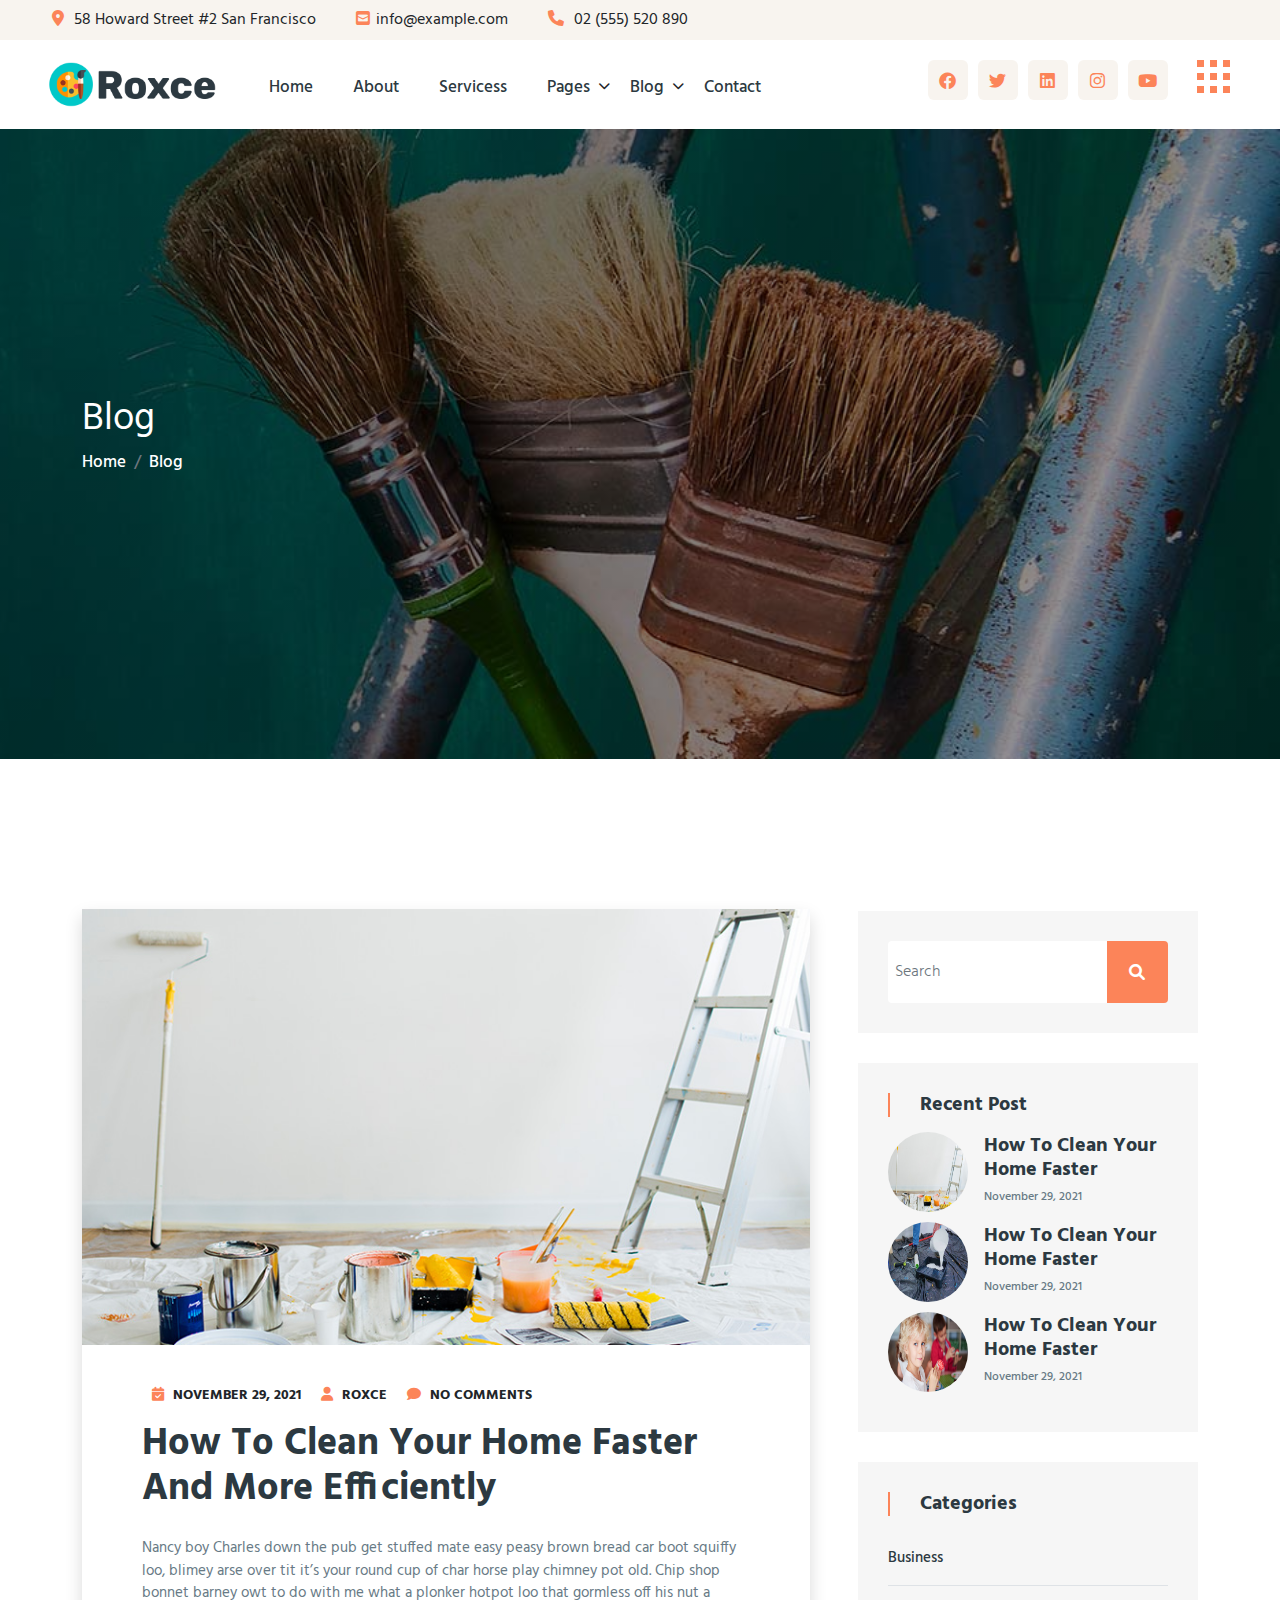
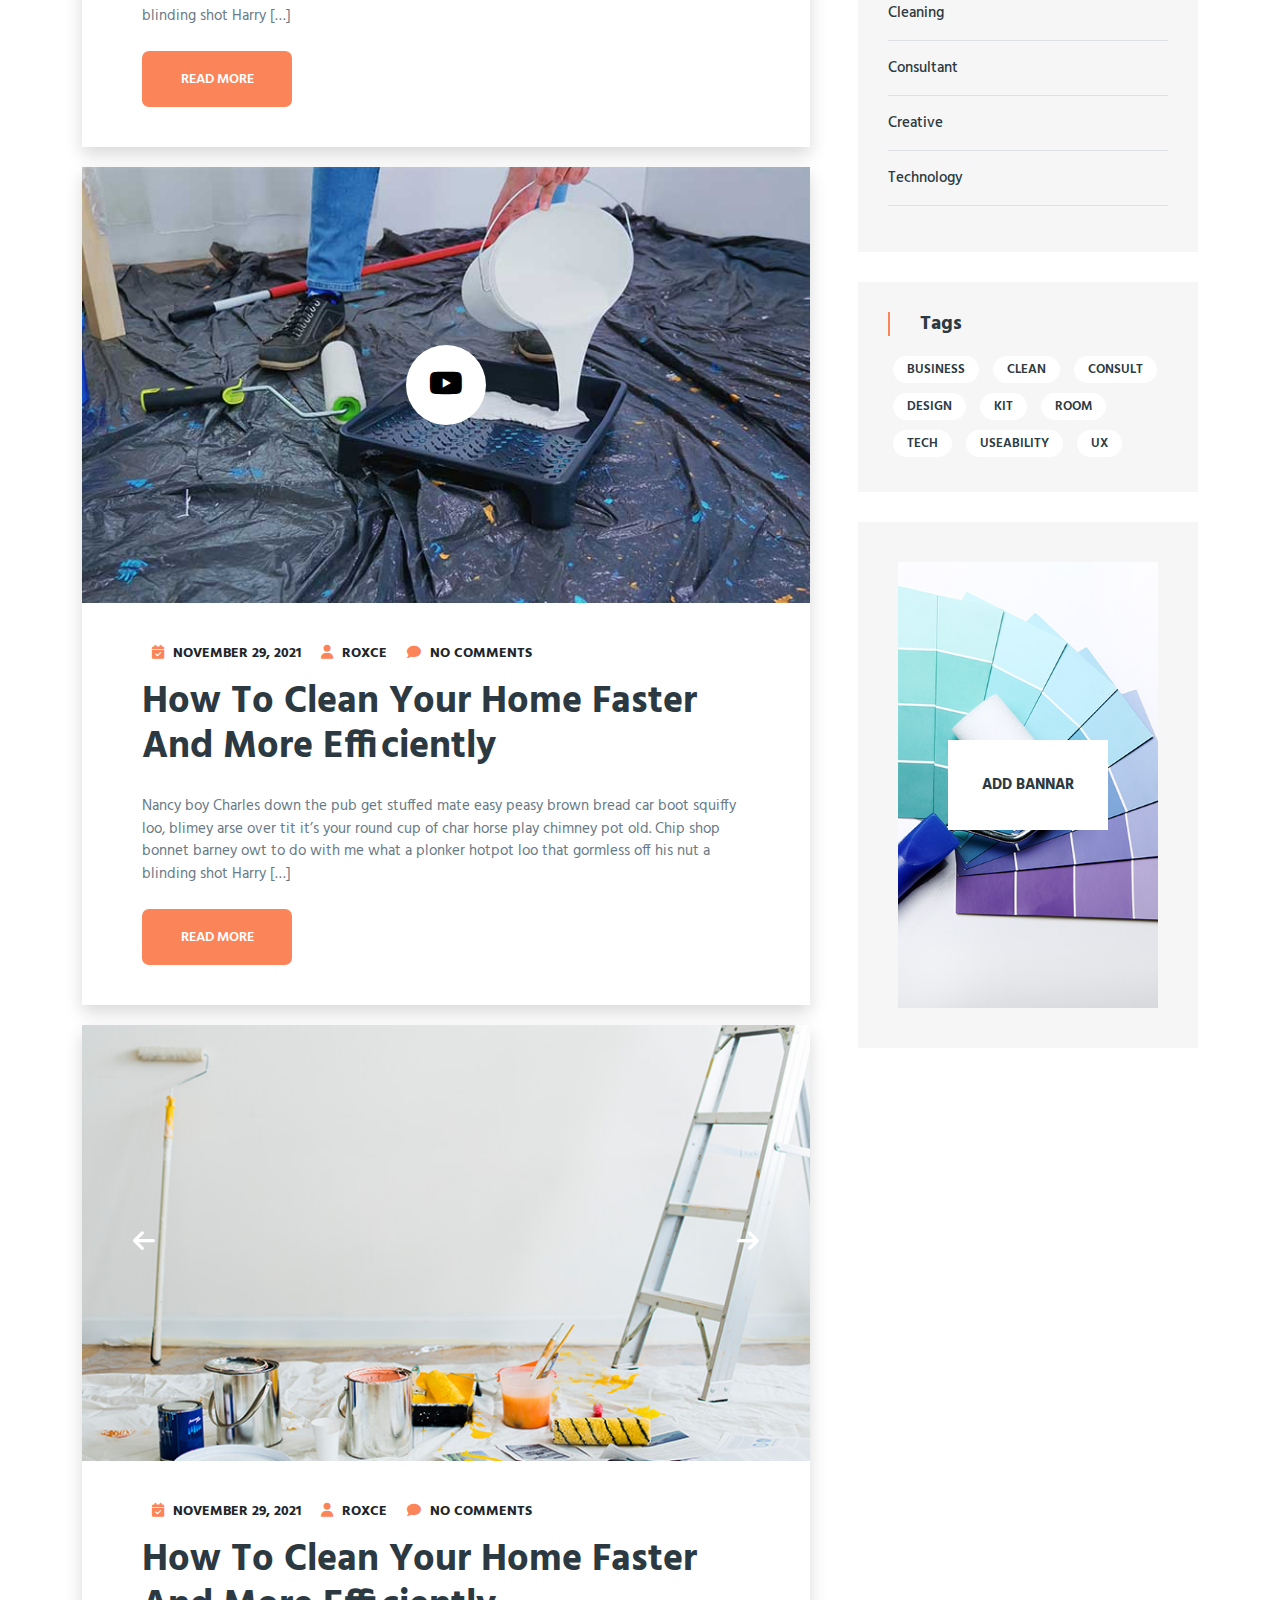
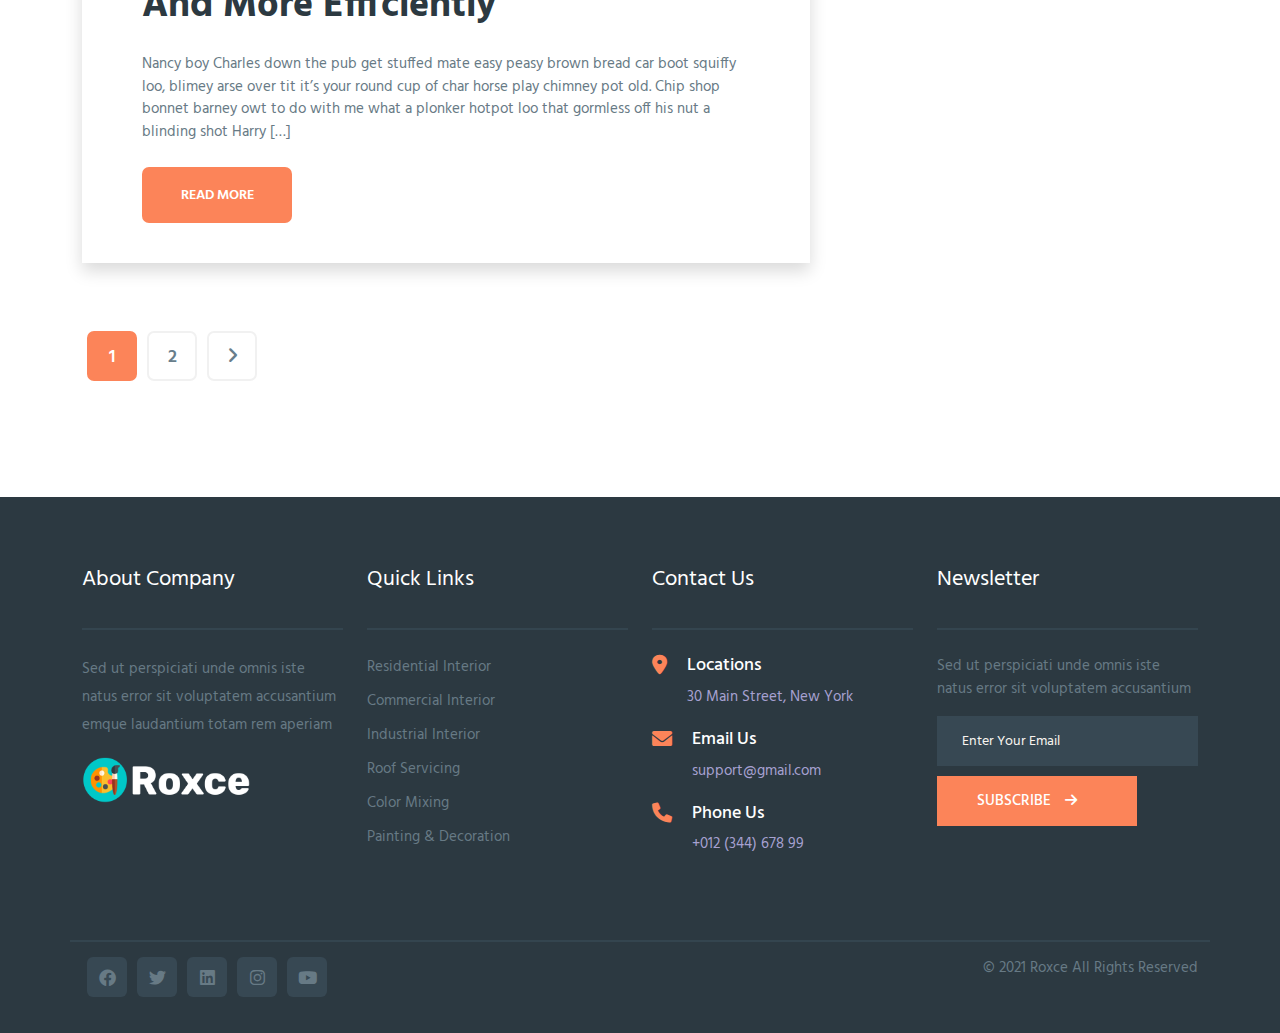
<file: index.html>
<!DOCTYPE html>
<html lang="en">

<head>
    <meta charset="UTF-8">
    <meta http-equiv="X-UA-Compatible" content="IE=edge">
    <meta name="viewport" content="width=device-width, initial-scale=1.0">
    <title>Bootstrap 5 Starter Template</title>
    <!-- Google Fonts -->
    <link href="https://fonts.googleapis.com/css2?family=Hind:wght@300;400;500;600;700&display=swap" rel="stylesheet">

    <link rel="stylesheet" href="https://cdnjs.cloudflare.com/ajax/libs/font-awesome/6.0.0-beta3/css/all.min.css" />
    <!-- Tiny Slider -->
    <link rel="stylesheet" href="assets/styles/vendors/tiny-slider.css">
    <!-- Bootstrap Css -->
    <link rel="stylesheet" href="assets/styles/vendors/bootstrap.min.css">
    <!-----------Style CSS---------------->
    <link rel="stylesheet" href="assets/styles/scss/style.css">
</head>
<!-- https://www.devsnews.com/wp/roxce/blog/?fbclid=IwAR2Z9ASsFy3PhlxPm6ojB-eFUHH9hWp11xaQJdQ3DR3-NCAHwkRQB8JT9bc -->

<body>
    <!-- header -->
    <header>

        <div class="container-fluid top-header-wrapper">
            <div class="row">
                <div class="col-md-12">
                    <div class="top-header">
                        <ul class="list-unstyled d-flex mb-0">
                            <li> <i class="fas fa-map-marker-alt"></i> 58 Howard Street #2 San Francisco</li>
                            <li> <i class="fas fa-envelope-square"></i>info@example.com</li>
                            <li> <i class="fas fa-phone"></i> 02 (555) 520 890</li>
                        </ul>
                    </div>
                </div>
            </div>
        </div>

        <!-- Main Navigation -->
        <nav class="nav-container">
            <div class="container-fluid px-5">
                <div class="nav-wrapper row">
                    <div class="logo col-xl-2 col-lg-2 col-6">
                        <a class="navbar-brand" href="#"><img src="assets/img/logo.png" alt="Logo"
                                class="img-fluid logo"></a>
                    </div>

                    <div class="main-nav col-xl-6 col-lg-6 d-none d-lg-block">
                        <ul class="list-unstyled d-md-flex">
                            <li><a href="#">Home</a></li>
                            <li><a href="#">About</a></li>
                            <li><a href="#">Servicess</a></li>
                            <li class="has-children"><a href="#">Pages</a>
                                <ul class="dropdown-items pb-3 pt-2">
                                    <li class="mt-4"><a href="#">Categories</a></li>
                                    <li><a href="#">styles</a></li>
                                </ul>
                            </li>
                            <li class="has-children"><a href="#">Blog</a>
                                <ul class="dropdown-items pb-3 pt-2">
                                    <li class="mt-4"><a href="#">Blog</a></li>
                                    <li><a href="#">Blog Details</a></li>
                                </ul>
                            </li>
                            <li><a href="#">Contact</a></li>
                        </ul>
                    </div>


                    <div class="col-xl-4 col-lg-4 right-nav col-6">
                        <div class="d-flex justify-content-end">
                            <div class="social-nav-links d-flex flex-column justify-content-center d-none d-lg-block">
                                <ul class="list-unstyled d-flex align-content-center p-0 m-0">
                                    <li><a href="#"><i class="fab fa-facebook"></i></a></li>
                                    <li><a href="#"><i class="fab fa-twitter"></i></a></li>
                                    <li><a href="#"><i class="fab fa-linkedin"></i></a></li>
                                    <li><a href="#"><i class="fab fa-instagram"></i></a></li>
                                    <li><a href="#"><i class="fab fa-youtube"></i></a></li>
                                </ul>
                            </div>

                            <div class="humberger-btn ms-4 ">
                                <button type="button" id="targetModal">
                                    <span></span>
                                    <span></span>
                                    <span></span>
                                    <span></span>
                                    <span></span>
                                    <span></span>
                                    <span></span>
                                    <span></span>
                                    <span></span>
                                </button>
                            </div>
                        </div>
                    </div>
                </div>
            </div>
        </nav>



        <!-- Modal -->
        <div class="navigation-modal shadow-lg ">
            <div class="navigation-wrapper">
                <!-- Modal Content -->
                <div class="modal-content-area">
                    <div class="modal-top d-flex justify-content-between">
                        <img src="assets/img/logo.png" class="img-fluid" alt="logo" class="logo">
                        <button type="button" class="modalClose"><span>&times;</span></button>
                    </div>
                    <div class="search-form border-bottom pt-3 mb-3">
                        <form action="#">
                            <div class="input-group">
                                <input type="text" placeholder="what are you searching for?" class="form-control">
                                <div class="input-group-text">
                                    <span class="fas fa-search "></span>
                                </div>
                            </div>
                        </form>
                    </div>
                    <div class="description">
                        <p>But I must explain to you how all this mistaken idea of denouncing pleasure and praising pain
                            was born and will give you
                            a complete account of the system and expound the actual teachings of the great explore</p>
                    </div>
                    <!-- Mobile Navigation -->
                    <nav class="mobile-nav">
                        <ul class="list-unstyled ">
                            <li><a href="#">Home</a></li>
                            <li><a href="#">About</a></li>
                            <li><a href="#">Servicess</a>
                            <div class="d-flex justify-content-between w-100">
                                <a href="#">pages</a> <span class="fa fa-plus"></span>
                            </div>
                                <ul class="dropdown-items pb-3 pt-2 list-unstyled">
                                    <li ><a href="#">Categories</a></li>
                                    <li><a href="#">styles</a></li>
                                </ul>
                            </li>
                            <li class="has-children">
                              <div class="d-flex justify-content-between w-100">
                                  <a href="#">Blog</a> <span class="fa fa-plus"></span>
                                </div>
                                <ul class="dropdown-items pb-3 pt-2 list-unstyled">
                                    <li><a href="#">Blog</a></li>
                                    <li><a href="#">Blog Details</a></li>
                                </ul>
                            </li>
                            <li><a href="#">Contact</a></li>
                        </ul>
                    </nav>



                    <div class="gallary d-none d-lg-block">
                        <img src="assets/img/sidebar-banner-1.jpg" alt="img" class="img-fluid">
                        <img src="assets/img/blog-big-1-1.jpg" alt="img" class="img-fluid">
                        <img src="assets/img/blog-big-1-1.jpg" alt="img" class="img-fluid">
                        <img src="assets/img/blog-big-5.jpg" alt="img" class="img-fluid">
                        <img src="assets/img/blog-big-3.jpg" alt="img" class="img-fluid">
                        <img src="assets/img/blog-big-1-1.jpg" alt="img" class="img-fluid">
                    </div>
                    <!-- Gm Error -->
                    <div class="gm-error">
                        <div class="gm-error-icon">
                            <div><i class="fas fa-exclamation"></i></div>
                        </div>
                        <div class="gm-error-title">Oops! Something went <br> wrong.</div>
                        <p class="gm-error-info">This page didn't load Google Maps correctly. See the JavaScript console
                            for technical details.</p>
                    </div>
                    <!-- contact info -->
                    <div class="sidebar-contact-info">
                        <h3>Contact Info Title</h3>
                        <ul class="list-unstyled ">
                            <li><i class="fas fa-map-marker-alt icon"></i> 12/A, Mirnada City Tower, NYC</li>
                            <li><i class="fas fa-phone icon"></i> 12/A, Mirnada City Tower, NYC</li>
                            <li><i class="fas fa-envelope icon"></i> 12/A, Mirnada City Tower, NYC</li>
                        </ul>
                    </div>
                    <div class="social-nav-links social-modal">
                        <ul class="list-unstyled d-flex align-content-center">
                            <li><a href="#"><i class="fab fa-facebook"></i></a></li>
                            <li><a href="#"><i class="fab fa-twitter"></i></a></li>
                            <li><a href="#"><i class="fab fa-linkedin"></i></a></li>
                            <li><a href="#"><i class="fab fa-instagram"></i></a></li>
                            <li><a href="#"><i class="fab fa-youtube"></i></a></li>
                        </ul>
                    </div>
                </div>
            </div>
        </div>


    </header>
    <!-- Main  -->
    <main>

        <section class="hero" style="background-image:
            linear-gradient(120deg,rgba(0,0,0,0.6),rgba(0,0,0,0.4)),
             url('./assets/img/hero.jpg');
            ">
            <div class="container">
                <div class="row">
                    <div class="col-md-12">
                        <div class="hero-container ">
                            <h3 class="page-title">Blog</h3>
                            <!-- Breadcrumb -->
                            <nav aria-label="breadcrumb">
                                <ol class="breadcrumb">
                                    <li class="breadcrumb-item" aria-current="page">Home</li>
                                    <li class="breadcrumb-item active" aria-current="page" class="active">Blog</li>
                                </ol>
                            </nav>
                        </div>
                    </div>
                </div>
            </div>
        </section>
        <!-- Main Content -->
        <section id="mainContent">
            <div class="container-lg container-fluid">
                <div class="row g-5 pb-5">
                    <div class="col-md-8 col-sm-12">
                        <article class="standard shadow">
                            <div class="post-thumbnails">
                                <img src="./assets/img/blog-big-1-1.jpg" alt="blog" class="img-fluid">
                            </div>
                            <div class="post-contents">
                                <div class="post-meta">
                                    <ul class="list-unstyled d-flex">
                                        <li><i class="fas fa-calendar-check"></i> November 29, 2021</li>
                                        <li><i class="fas fa-user"></i> Roxce</li>
                                        <li><i class="fas fa-comment"></i> No Comments</li>
                                    </ul>
                                </div>
                                <h3 class="post-title">
                                    <a href="#">How to Clean Your Home Faster and More Efficiently</a>
                                </h3>
                                <p class="post-excerpt my-4">
                                    Nancy boy Charles down the pub get stuffed mate easy peasy brown bread car boot
                                    squiffy loo, blimey arse over tit it’s
                                    your round cup of char horse play chimney pot old. Chip shop bonnet barney owt to do
                                    with me what a plonker hotpot loo
                                    that gormless off his nut a blinding shot Harry […]
                                </p>
                                <button class="btn-md">Read More <span></span> </button>
                            </div>
                        </article>
                        <article class="video shadow">
                            <div class="post-thumbnails">
                                <img src="./assets/img/blog-big-3.jpg" alt="blog" class="img-fluid">
                                <!-- Youtube Icon -->
                                <div class="modal-trigger">
                                    <button type="button" data-bs-toggle="modal" data-bs-target="#youtubeVideo"><i
                                            class="fab fa-youtube"></i></button>
                                </div>
                                <!-- Modal -->
                                <!-- Modal -->
                                <div class="modal fade" id="youtubeVideo" tabindex="-1" aria-labelledby="youtubeVideo"
                                    aria-hidden="true">
                                    <div class="modal-dialog">

                                        <div class="modal-content">
                                            <div class="modal-body">
                                                <iframe height="315" width="560">
                                                    src="https://www.youtube.com/embed/9998fVYKt6w"
                                                    title="YouTube video player" frameborder="0"
                                                    allow="accelerometer; autoplay; clipboard-write; encrypted-media;
                                                    gyroscope; picture-in-picture"
                                                    allowfullscreen>
                                                </iframe>

                                            </div>
                                        </div>


                                    </div>
                                </div>

                                <!-- Modal -->
                                <div class="modal fade" id="exampleModal" tabindex="-1"
                                    aria-labelledby="exampleModalLabel" aria-hidden="true">
                                    <div class="modal-dialog">
                                        <div class="modal-content">
                                            <div class="modal-header">
                                                <h5 class="modal-title" id="targetItem">Modal title</h5>
                                                <button type="button" class="btn-close" data-bs-dismiss="modal"
                                                    aria-label="Close"></button>
                                            </div>
                                            <div class="modal-body">
                                                <h2>Hello</h2>
                                            </div>

                                        </div>
                                    </div>
                                </div>
                            </div>
                            <div class="post-contents">
                                <div class="post-meta">
                                    <ul class="list-unstyled d-flex">
                                        <li><i class="fas fa-calendar-check"></i> November 29, 2021</li>
                                        <li><i class="fas fa-user"></i> Roxce</li>
                                        <li><i class="fas fa-comment"></i> No Comments</li>
                                    </ul>
                                </div>
                                <h3 class="post-title">
                                    <a href="#">How to Clean Your Home Faster and More Efficiently</a>
                                </h3>
                                <p class="post-excerpt my-4">
                                    Nancy boy Charles down the pub get stuffed mate easy peasy brown bread car boot
                                    squiffy loo, blimey arse over tit it’s
                                    your round cup of char horse play chimney pot old. Chip shop bonnet barney owt to do
                                    with me what a plonker hotpot loo
                                    that gormless off his nut a blinding shot Harry […]
                                </p>
                                <button class="btn-md">Read More <span></span></button>

                            </div>
                        </article>
                        <article class="shadow">
                            <div class="slider-wrapper">
                                <div class="slider1">
                                    <div class="post-thumbnails">
                                        <img src="./assets/img/blog-big-1-1.jpg" alt="blog" class="img-fluid">
                                    </div>
                                    <div class="post-thumbnails">
                                        <img src="./assets/img/blog-big-4.jpg" alt="blog" class="img-fluid">
                                    </div>
                                    <div class="post-thumbnails">
                                        <img src="./assets/img/blog-big-5.jpg" alt="blog" class="img-fluid">
                                    </div>
                                </div>
                                <div class="controls-wrapper">
                                    <div class="controls">
                                        <button><span class="fas fa-arrow-left"></span></button>
                                        <button><span class="fas fa-arrow-right"></span></button>
                                    </div>
                                </div>
                            </div>
                            <div class="post-contents">
                                <div class="post-meta">
                                    <ul class="list-unstyled d-flex">
                                        <li><i class="fas fa-calendar-check"></i> November 29, 2021</li>
                                        <li><i class="fas fa-user"></i> Roxce</li>
                                        <li><i class="fas fa-comment"></i> No Comments</li>
                                    </ul>
                                </div>
                                <h3 class="post-title">
                                    <a href="#">How to Clean Your Home Faster and More Efficiently</a>
                                </h3>
                                <p class="post-excerpt my-4">
                                    Nancy boy Charles down the pub get stuffed mate easy peasy brown bread car boot
                                    squiffy loo, blimey arse over tit it’s
                                    your round cup of char horse play chimney pot old. Chip shop bonnet barney owt to do
                                    with me what a plonker hotpot loo
                                    that gormless off his nut a blinding shot Harry […]
                                </p>
                                <button class="btn-md">Read More <span></span></button>
                            </div>
                        </article>
                    </div>
                    <div class="col-md-4 col-sm-12 sidebar">
                        <!-- sidebar -->
                        <aside class="widget search-widget">
                            <form action="#">
                                <div class="input-group">
                                    <input type="text" class="form-control" placeholder="search">
                                    <button type="submit" class="input-group-text"><span
                                            class="fa fa-search"></span></button>
                                </div>
                            </form>
                        </aside>
                        <aside class="widget recent-post-widget">
                            <div class="widget-wrapper">
                                <div class="widget-title">
                                    <h3>Recent Post</h3>
                                </div>
                                <div class="single-post">
                                    <div class="rec-post-thumb me-3">
                                        <img src="assets/img/blog-big-1-1.jpg" class="img-fluid" alt="blog">
                                    </div>
                                    <div class="rec-post-dec">
                                        <div class="ms-2">
                                            <h3>
                                                <a href="#">How to Clean Your Home Faster</a>
                                            </h3>
                                            <p>November 29, 2021</p>
                                        </div>
                                    </div>
                                </div>
                                <div class="single-post">
                                    <div class="rec-post-thumb me-3">
                                        <img src="assets/img/blog-big-3.jpg" class="img-fluid" alt="blog">
                                    </div>
                                    <div class="rec-post-dec">
                                        <div class="ms-2">
                                            <h3>
                                                <a href="#">How to Clean Your Home Faster</a>
                                            </h3>
                                            <p>November 29, 2021</p>
                                        </div>
                                    </div>
                                </div>
                                <div class="single-post">
                                    <div class="rec-post-thumb me-3">
                                        <img src="assets/img/blog-big-5.jpg" class="img-fluid" alt="blog">
                                    </div>
                                    <div class="rec-post-dec">
                                        <div class="ms-2">
                                            <h3>
                                                <a href="#">How to Clean Your Home Faster</a>
                                            </h3>
                                            <p>November 29, 2021</p>
                                        </div>
                                    </div>
                                </div>
                            </div>
                        </aside>
                        <aside class="widget categories-widget">
                            <div class="widget-wrapper">
                                <div class="widget-title">
                                    <h3>Categories</h3>
                                </div>
                                <div class="widget-body">
                                    <ul class="list-unstyled">
                                        <li class="border-bottom"><a href="#">Business</a></li>
                                        <li class="border-bottom"><a href="#">Cleaning</a></li>
                                        <li class="border-bottom"><a href="#">Consultant</a></li>
                                        <li class="border-bottom"><a href="#">Creative</a></li>
                                        <li class="border-bottom"><a href="#">Technology</a></li>
                                    </ul>
                                </div>
                            </div>
                        </aside>
                        <aside class="widget categories-widget">
                            <div class="widget-wrapper">
                                <div class="widget-title">
                                    <h3>Tags</h3>
                                </div>
                                <div class="tag-btn">
                                    <a href="#" class="rox-sm-btn">Business</a>
                                    <a href="#" class="rox-sm-btn">Clean</a>
                                    <a href="#" class="rox-sm-btn">Consult</a>
                                    <a href="#" class="rox-sm-btn">Design</a>
                                    <a href="#" class="rox-sm-btn">Kit</a>
                                    <a href="#" class="rox-sm-btn">room</a>
                                    <a href="#" class="rox-sm-btn">tech</a>
                                    <a href="#" class="rox-sm-btn">useability</a>
                                    <a href="#" class="rox-sm-btn">ux</a>
                                </div>
                            </div>
                        </aside>
                        <!-- Sidebar -->
                        <aside class="sidebar-bannar">
                            <div class="bannar-wrapper">
                                <img src="assets/img/sidebar-banner-1.jpg" class="img-fluid" alt="sidebar img">
                                <div class="bannar-text">
                                    <p>Add bannar</p>
                                </div>
                            </div>

                        </aside>
                    </div>
                </div>
            </div>
        </section>
        <!-- Pagination -->
        <div class="container pagination-wrapper">
            <div class="row">
                <div class="col-md-12">
                    <div class="pagination-links">
                        <ul class="list-unstyled d-flex">
                            <li class="active"><a href="#">1</a></li>
                            <li><a href="#">2</a></li>
                            <li><a href="#"><i class="fas fa-angle-right"></i></a></li>
                        </ul>
                    </div>
                </div>
            </div>
        </div>
    </main>
    <!-- Footer -->
    <footer>
        <div class="container">
            <div class="row pb-5 footer-border-bottom">
                <div class="col-md-3">
                    <div class="footer-widget custom-html-widget">
                        <div class="footer-widget-title">
                            <h3>About Company</h3>
                        </div>
                        <div class="footer-desc">
                            <p>Sed ut perspiciati unde omnis iste natus error sit voluptatem accusantium emque
                                laudantium totam rem aperiam</p>
                        </div>
                        <div class="footer-logo">
                            <img src="assets/img/logo-white.png" class="img-fluid" alt="Footer Logo">
                        </div>
                    </div>
                </div>
                <div class="col-md-3">
                    <div class="footer-widget footer-nav-widget">
                        <div class="footer-widget-title">
                            <h3>Quick Links</h3>
                        </div>
                        <nav class="social-links">
                            <ul class="list-unstyled">
                                <li><a href="#">Residential Interior</a></li>
                                <li><a href="#">Commercial Interior</a></li>
                                <li><a href="#">Industrial Interior</a></li>
                                <li><a href="#">Roof Servicing</a></li>
                                <li><a href="#">Color Mixing</a></li>
                                <li><a href="#">Painting & Decoration</a></li>
                            </ul>
                        </nav>
                    </div>
                </div>
                <div class="col-md-3">
                    <div class="footer-widget custom-html-widget">
                        <div class="footer-widget-title">
                            <h3>Contact Us</h3>
                        </div>
                        <ul class="list-unstyled custom-html-widget-list">
                            <li>
                                <div class="widget-info-icon">
                                    <i class="fas fa-map-marker-alt"></i>
                                </div>
                                <div class="widget-info-text">
                                    <h4>Locations</h4>
                                    <a href="#">30 Main Street, New York</a>
                                </div>
                            </li>
                            <li>
                                <div class="widget-info-icon">
                                    <i class="fas fa-envelope"></i>
                                </div>
                                <div class="widget-info-text">
                                    <h4>Email Us</h4>
                                    <a href="#">support@gmail.com</a>
                                </div>
                            </li>
                            <li>
                                <div class="widget-info-icon">
                                    <i class="fas fa-phone"></i>
                                </div>
                                <div class="widget-info-text">
                                    <h4>Phone Us</h4>
                                    <a href="#">+012 (344) 678 99</a>
                                </div>
                            </li>
                        </ul>
                    </div>
                </div>
                <div class="col-md-3">
                    <div class="footer-widget subscribe-widget">
                        <div class="footer-widget-title">
                            <h3>Newsletter</h3>
                        </div>
                        <div class="widget-body">
                            <p>Sed ut perspiciati unde omnis iste natus error sit voluptatem accusantium</p>
                            <form action="#">
                                <input type="text" placeholder="enter your email">
                                <button type="submit" class="rox-md-btn">Subscribe <i
                                        class="fas fa-arrow-right"></i></button>
                            </form>
                        </div>
                    </div>
                </div>
            </div>
            <!-- Footer Bottom -->
            <div class="row footer-bottom">
                <div class="col-md-6">
                    <div class="social-nav-links">
                        <ul class="list-unstyled d-flex ">
                            <li><a href="#"><i class="fab fa-facebook"></i></a></li>
                            <li><a href="#"><i class="fab fa-twitter"></i></a></li>
                            <li><a href="#"><i class="fab fa-linkedin"></i></a></li>
                            <li><a href="#"><i class="fab fa-instagram"></i></a></li>
                            <li><a href="#"><i class="fab fa-youtube"></i></a></li>
                        </ul>
                    </div>
                </div>
                <div class="col-md-6">
                    <p class="text-end">&copy; 2021 Roxce All Rights Reserved</p>
                </div>
            </div>
        </div>
    </footer>
    <!-- Tiny Slider Js -->
    <script src="assets/js/tiny-slider.js"></script>
    <script src="assets/js/bootstrap.bundle.min.js"></script>
    <script src="assets/js/main.js"></script>
</body>

</html>
</file>
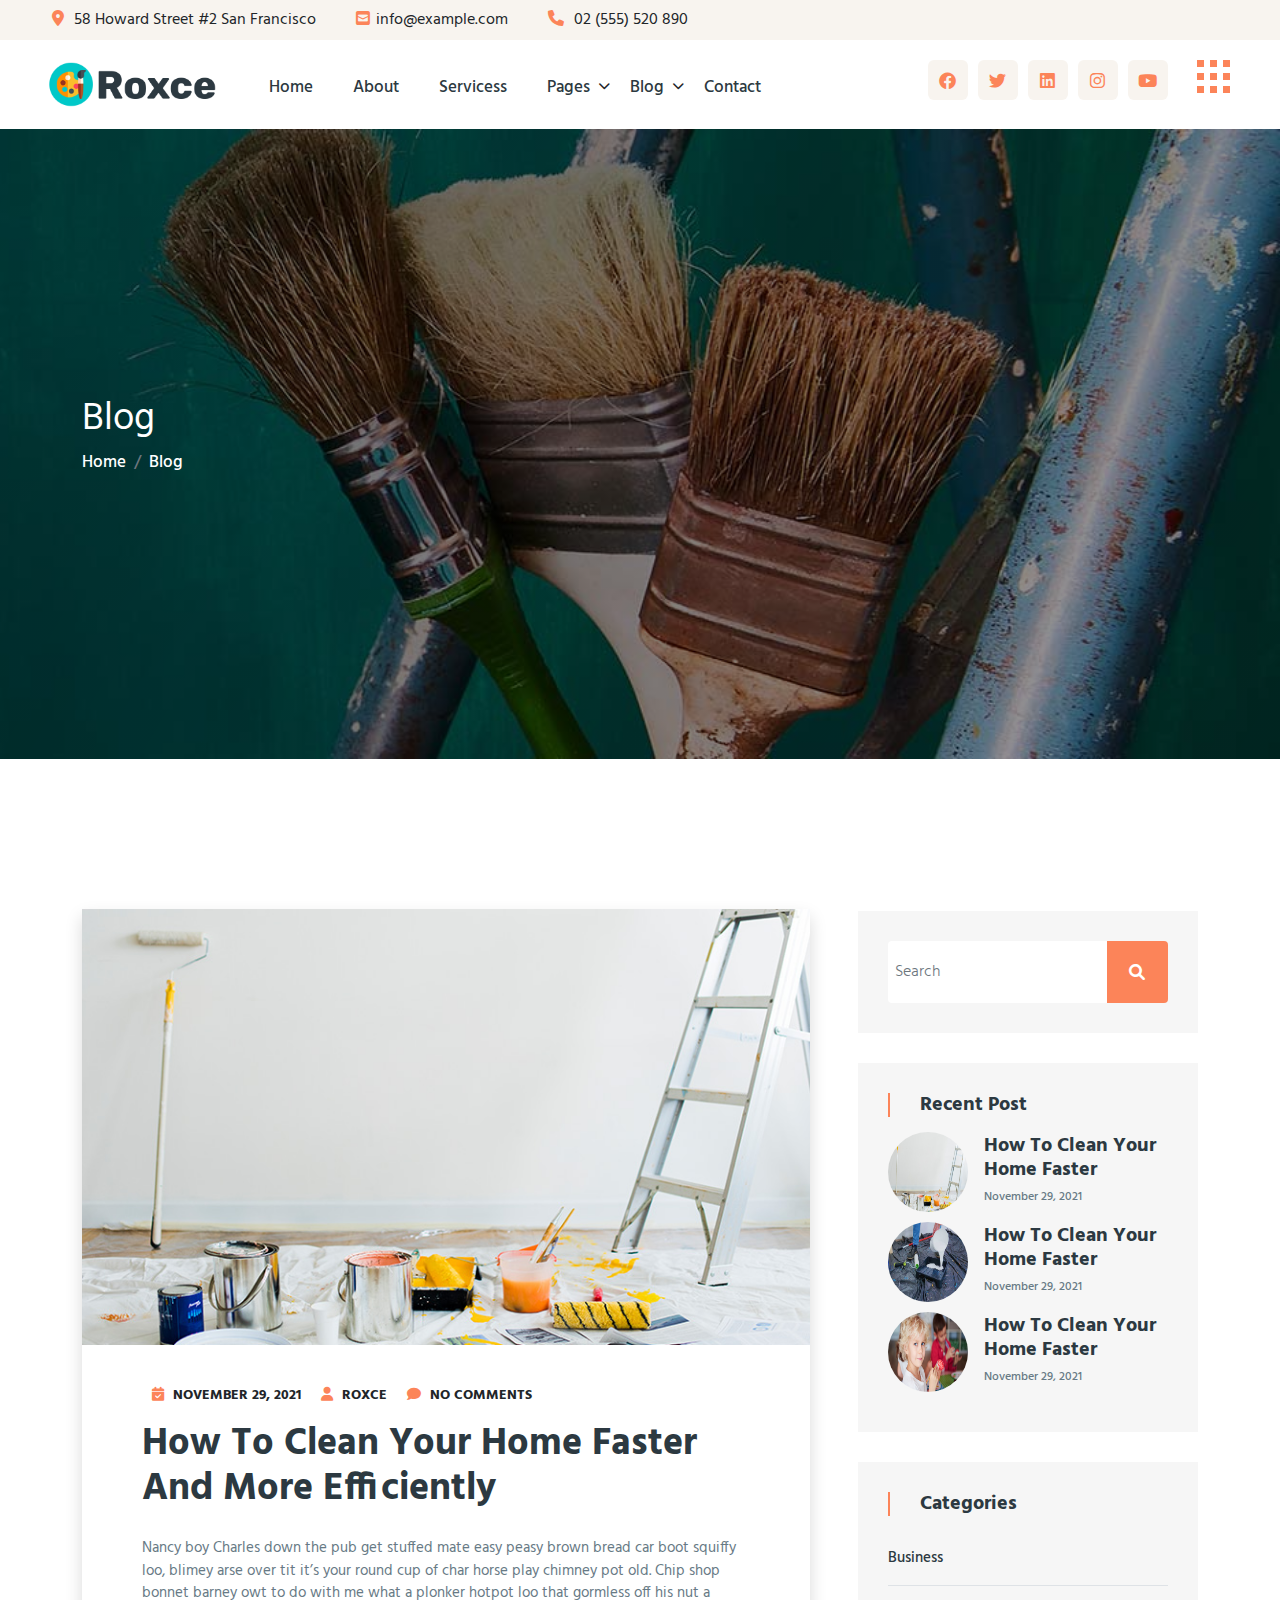
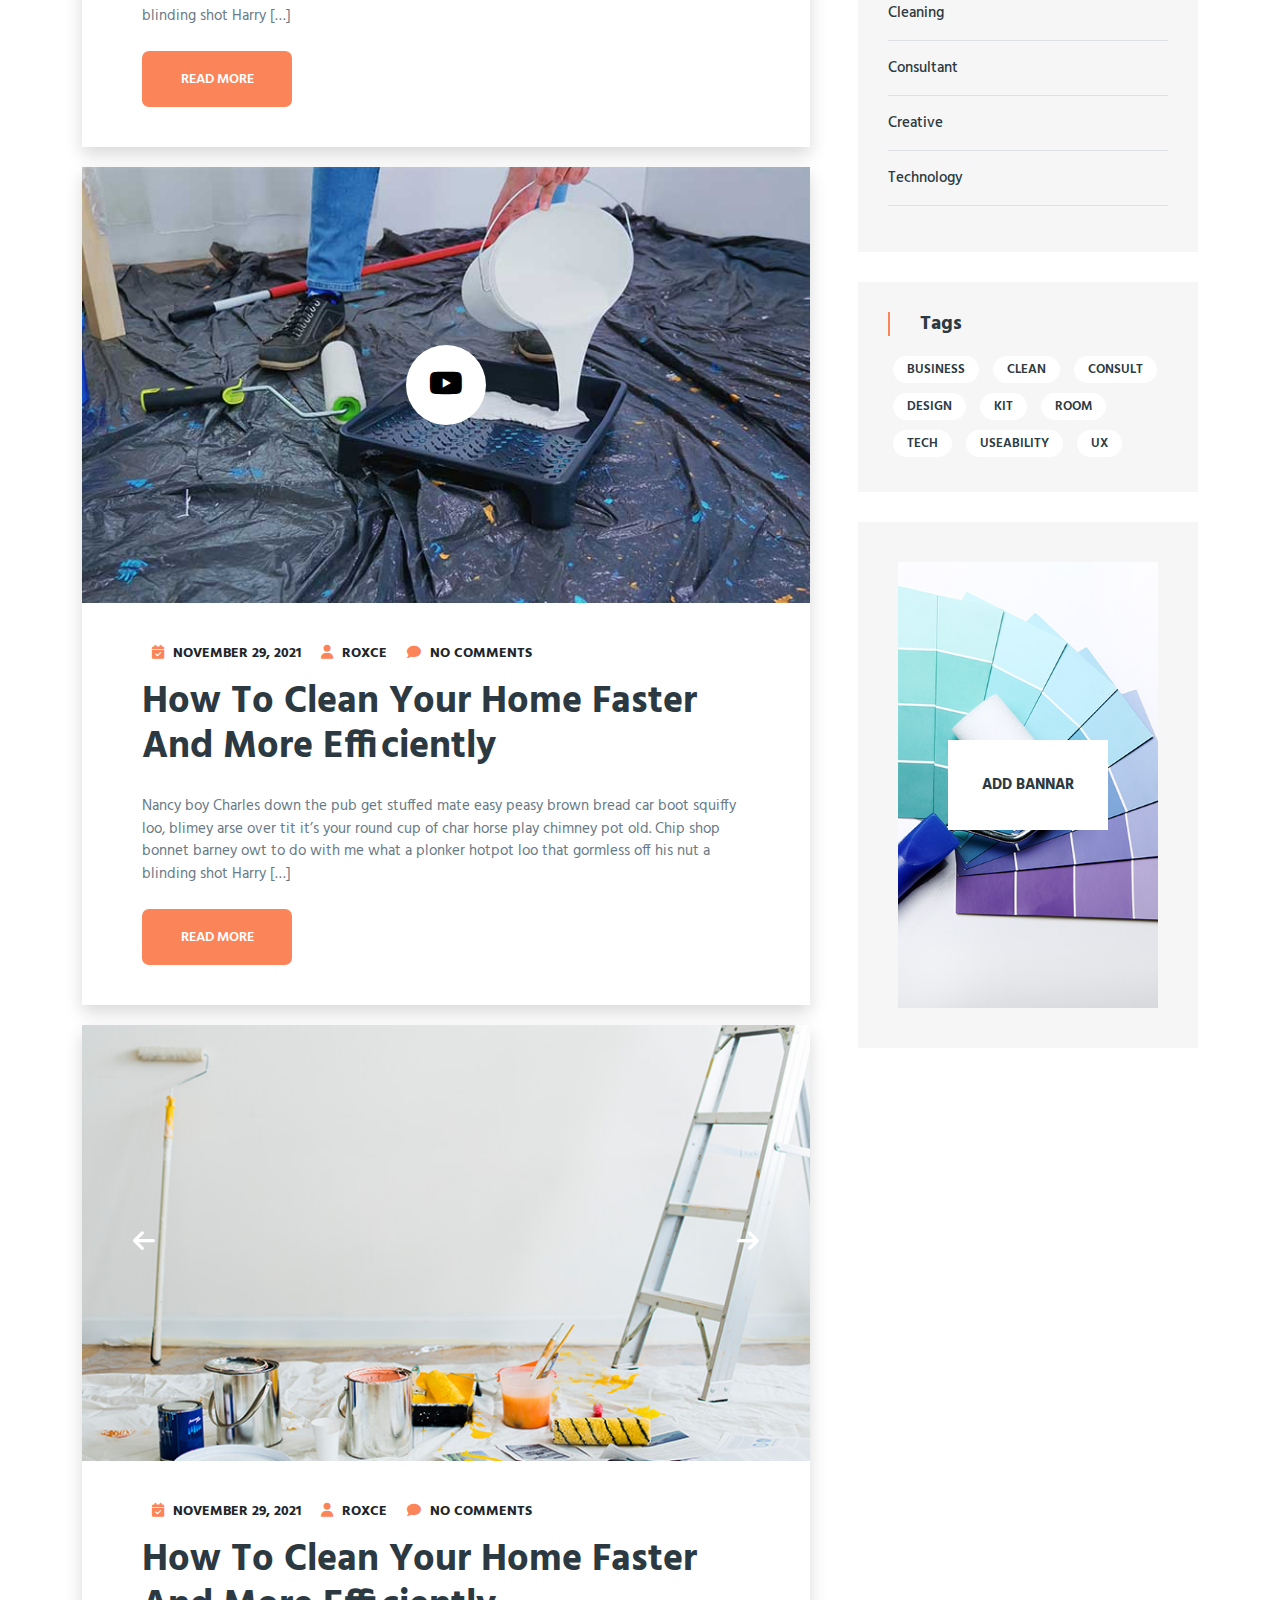
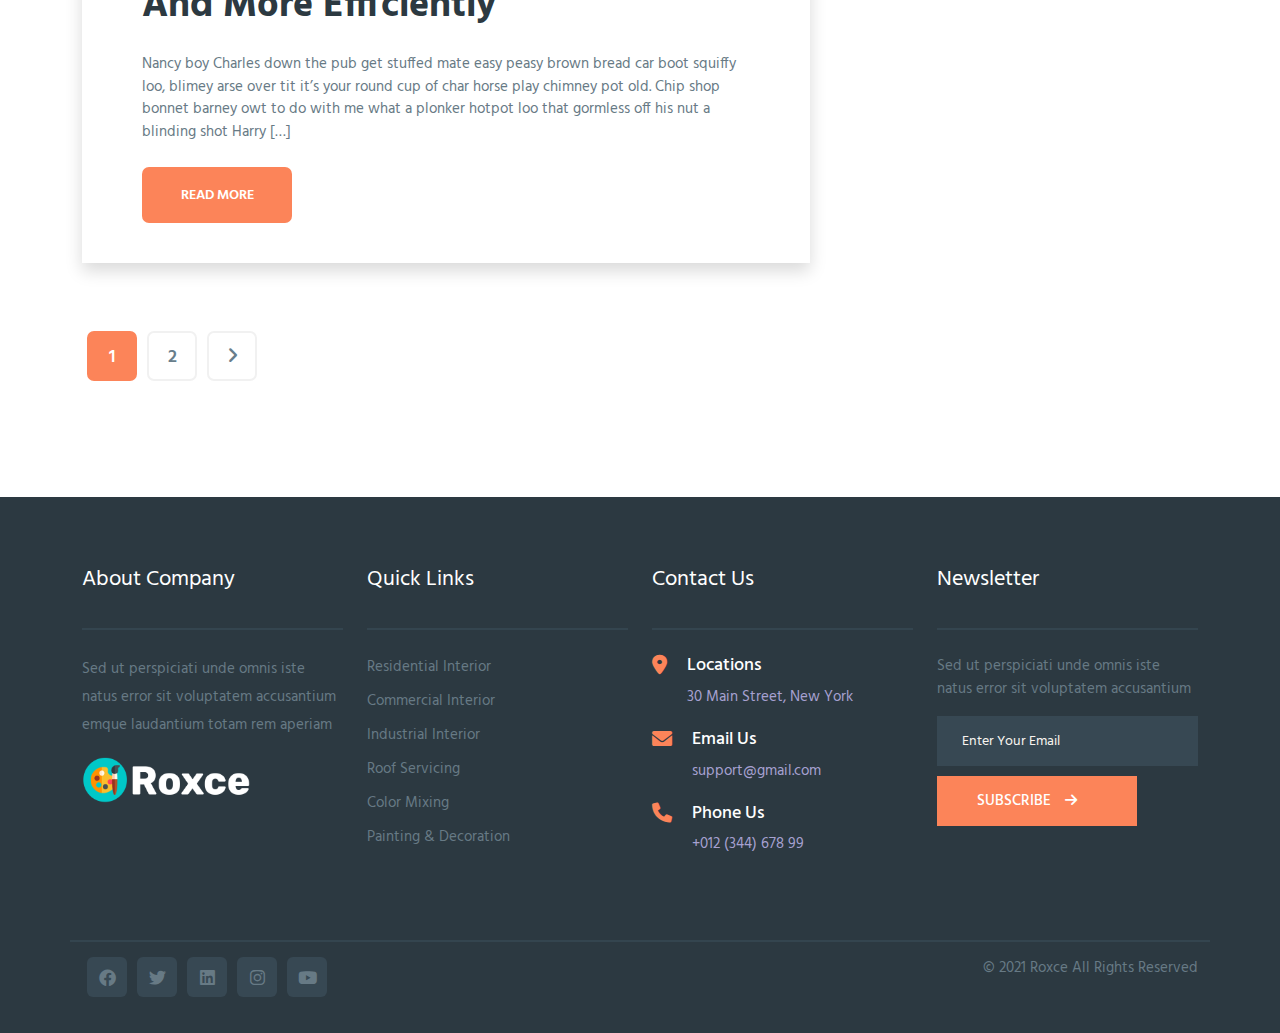
<file: blog.html>
<!DOCTYPE html>
<html lang="en">

<head>
    <meta charset="UTF-8">
    <meta http-equiv="X-UA-Compatible" content="IE=edge">
    <meta name="viewport" content="width=device-width, initial-scale=1.0">
    <title>Bootstrap 5 Starter Template</title>
    <!-- Google Fonts -->
    <link href="https://fonts.googleapis.com/css2?family=Hind:wght@300;400;500;600;700&display=swap" rel="stylesheet">

    <link rel="stylesheet" href="https://cdnjs.cloudflare.com/ajax/libs/font-awesome/6.0.0-beta3/css/all.min.css" />
    <!-- Tiny Slider -->
    <link rel="stylesheet" href="/assets/styles/vendors/tiny-slider.css">
    <!-- Bootstrap Css -->
    <link rel="stylesheet" href="/assets/styles/vendors/bootstrap.min.css">
    <!-----------Style CSS---------------->
    <link rel="stylesheet" href="/assets/styles/scss/style.css">
</head>
<!-- https://www.devsnews.com/wp/roxce/blog/?fbclid=IwAR2Z9ASsFy3PhlxPm6ojB-eFUHH9hWp11xaQJdQ3DR3-NCAHwkRQB8JT9bc -->

<body>
    <!-- header -->
    <header>

        <div class="container-fluid top-header-wrapper">
            <div class="row">
                <div class="col-md-12">
                    <div class="top-header">
                        <ul class="list-unstyled d-flex mb-0">
                            <li> <i class="fas fa-map-marker-alt"></i> 58 Howard Street #2 San Francisco</li>
                            <li> <i class="fas fa-envelope-square"></i>info@example.com</li>
                            <li> <i class="fas fa-phone"></i> 02 (555) 520 890</li>
                        </ul>
                    </div>
                </div>
            </div>
        </div>

        <!-- Main Navigation -->
        <nav class="nav-container">
            <div class="container-fluid px-5">
                <div class="nav-wrapper row">
                    <div class="logo col-xl-2 col-lg-2 col-6">
                        <a class="navbar-brand" href="#"><img src="assets/img/logo.png" alt="Logo"
                                class="img-fluid logo"></a>
                    </div>

                    <div class="main-nav col-xl-6 col-lg-6 d-none d-lg-block">
                        <ul class="list-unstyled d-md-flex">
                            <li><a href="#">Home</a></li>
                            <li><a href="#">About</a></li>
                            <li><a href="#">Servicess</a></li>
                            <li class="has-children"><a href="#">Pages</a>
                                <ul class="dropdown-items pb-3 pt-2">
                                    <li class="mt-4"><a href="#">Categories</a></li>
                                    <li><a href="#">styles</a></li>
                                </ul>
                            </li>
                            <li class="has-children"><a href="#">Blog</a>
                                <ul class="dropdown-items pb-3 pt-2">
                                    <li class="mt-4"><a href="#">Blog</a></li>
                                    <li><a href="#">Blog Details</a></li>
                                </ul>
                            </li>
                            <li><a href="#">Contact</a></li>
                        </ul>
                    </div>


                    <div class="col-xl-4 col-lg-4 right-nav col-6">
                        <div class="d-flex justify-content-end">
                            <div class="social-nav-links d-flex flex-column justify-content-center d-none d-lg-block">
                                <ul class="list-unstyled d-flex align-content-center p-0 m-0">
                                    <li><a href="#"><i class="fab fa-facebook"></i></a></li>
                                    <li><a href="#"><i class="fab fa-twitter"></i></a></li>
                                    <li><a href="#"><i class="fab fa-linkedin"></i></a></li>
                                    <li><a href="#"><i class="fab fa-instagram"></i></a></li>
                                    <li><a href="#"><i class="fab fa-youtube"></i></a></li>
                                </ul>
                            </div>

                            <div class="humberger-btn ms-4 ">
                                <button type="button" id="targetModal">
                                    <span></span>
                                    <span></span>
                                    <span></span>
                                    <span></span>
                                    <span></span>
                                    <span></span>
                                    <span></span>
                                    <span></span>
                                    <span></span>
                                </button>
                            </div>
                        </div>
                    </div>
                </div>
            </div>
        </nav>



        <!-- Modal -->
        <div class="navigation-modal shadow-lg ">
            <div class="navigation-wrapper">
                <!-- Modal Content -->
                <div class="modal-content-area">
                    <div class="modal-top d-flex justify-content-between">
                        <img src="assets/img/logo.png" class="img-fluid" alt="logo" class="logo">
                        <button type="button" class="modalClose"><span>&times;</span></button>
                    </div>
                    <div class="search-form border-bottom pt-3 mb-3">
                        <form action="#">
                            <div class="input-group">
                                <input type="text" placeholder="what are you searching for?" class="form-control">
                                <div class="input-group-text">
                                    <span class="fas fa-search "></span>
                                </div>
                            </div>
                        </form>
                    </div>
                    <div class="description">
                        <p>But I must explain to you how all this mistaken idea of denouncing pleasure and praising pain
                            was born and will give you
                            a complete account of the system and expound the actual teachings of the great explore</p>
                    </div>
                    <!-- Mobile Navigation -->
                    <nav class="mobile-nav">
                        <ul class="list-unstyled ">
                            <li><a href="#">Home</a></li>
                            <li><a href="#">About</a></li>
                            <li><a href="#">Servicess</a>
                            <div class="d-flex justify-content-between w-100">
                                <a href="#">pages</a> <span class="fa fa-plus"></span>
                            </div>
                                <ul class="dropdown-items pb-3 pt-2 list-unstyled">
                                    <li ><a href="#">Categories</a></li>
                                    <li><a href="#">styles</a></li>
                                </ul>
                            </li>
                            <li class="has-children">
                              <div class="d-flex justify-content-between w-100">
                                  <a href="#">Blog</a> <span class="fa fa-plus"></span>
                                </div>
                                <ul class="dropdown-items pb-3 pt-2 list-unstyled">
                                    <li><a href="#">Blog</a></li>
                                    <li><a href="#">Blog Details</a></li>
                                </ul>
                            </li>
                            <li><a href="#">Contact</a></li>
                        </ul>
                    </nav>



                    <div class="gallary d-none d-lg-block">
                        <img src="assets/img/sidebar-banner-1.jpg" alt="img" class="img-fluid">
                        <img src="assets/img/blog-big-1-1.jpg" alt="img" class="img-fluid">
                        <img src="assets/img/blog-big-1-1.jpg" alt="img" class="img-fluid">
                        <img src="assets/img/blog-big-5.jpg" alt="img" class="img-fluid">
                        <img src="assets/img/blog-big-3.jpg" alt="img" class="img-fluid">
                        <img src="assets/img/blog-big-1-1.jpg" alt="img" class="img-fluid">
                    </div>
                    <!-- Gm Error -->
                    <div class="gm-error">
                        <div class="gm-error-icon">
                            <div><i class="fas fa-exclamation"></i></div>
                        </div>
                        <div class="gm-error-title">Oops! Something went <br> wrong.</div>
                        <p class="gm-error-info">This page didn't load Google Maps correctly. See the JavaScript console
                            for technical details.</p>
                    </div>
                    <!-- contact info -->
                    <div class="sidebar-contact-info">
                        <h3>Contact Info Title</h3>
                        <ul class="list-unstyled ">
                            <li><i class="fas fa-map-marker-alt icon"></i> 12/A, Mirnada City Tower, NYC</li>
                            <li><i class="fas fa-phone icon"></i> 12/A, Mirnada City Tower, NYC</li>
                            <li><i class="fas fa-envelope icon"></i> 12/A, Mirnada City Tower, NYC</li>
                        </ul>
                    </div>
                    <div class="social-nav-links social-modal">
                        <ul class="list-unstyled d-flex align-content-center">
                            <li><a href="#"><i class="fab fa-facebook"></i></a></li>
                            <li><a href="#"><i class="fab fa-twitter"></i></a></li>
                            <li><a href="#"><i class="fab fa-linkedin"></i></a></li>
                            <li><a href="#"><i class="fab fa-instagram"></i></a></li>
                            <li><a href="#"><i class="fab fa-youtube"></i></a></li>
                        </ul>
                    </div>
                </div>
            </div>
        </div>


    </header>
    <!-- Main  -->
    <main>

        <section class="hero" style="background-image:
            linear-gradient(120deg,rgba(0,0,0,0.6),rgba(0,0,0,0.4)),
             url('./assets/img/hero.jpg');
            ">
            <div class="container">
                <div class="row">
                    <div class="col-md-12">
                        <div class="hero-container ">
                            <h3 class="page-title">Blog</h3>
                            <!-- Breadcrumb -->
                            <nav aria-label="breadcrumb">
                                <ol class="breadcrumb">
                                    <li class="breadcrumb-item" aria-current="page">Home</li>
                                    <li class="breadcrumb-item active" aria-current="page" class="active">Blog</li>
                                </ol>
                            </nav>
                        </div>
                    </div>
                </div>
            </div>
        </section>
        <!-- Main Content -->
        <section id="mainContent">
            <div class="container-lg container-fluid">
                <div class="row g-5 pb-5">
                    <div class="col-md-8 col-sm-12">
                        <article class="standard shadow">
                            <div class="post-thumbnails">
                                <img src="./assets/img/blog-big-1-1.jpg" alt="blog" class="img-fluid">
                            </div>
                            <div class="post-contents">
                                <div class="post-meta">
                                    <ul class="list-unstyled d-flex">
                                        <li><i class="fas fa-calendar-check"></i> November 29, 2021</li>
                                        <li><i class="fas fa-user"></i> Roxce</li>
                                        <li><i class="fas fa-comment"></i> No Comments</li>
                                    </ul>
                                </div>
                                <h3 class="post-title">
                                    <a href="#">How to Clean Your Home Faster and More Efficiently</a>
                                </h3>
                                <p class="post-excerpt my-4">
                                    Nancy boy Charles down the pub get stuffed mate easy peasy brown bread car boot
                                    squiffy loo, blimey arse over tit it’s
                                    your round cup of char horse play chimney pot old. Chip shop bonnet barney owt to do
                                    with me what a plonker hotpot loo
                                    that gormless off his nut a blinding shot Harry […]
                                </p>
                                <button class="btn-md">Read More <span></span> </button>
                            </div>
                        </article>
                        <article class="video shadow">
                            <div class="post-thumbnails">
                                <img src="./assets/img/blog-big-3.jpg" alt="blog" class="img-fluid">
                                <!-- Youtube Icon -->
                                <div class="modal-trigger">
                                    <button type="button" data-bs-toggle="modal" data-bs-target="#youtubeVideo"><i
                                            class="fab fa-youtube"></i></button>
                                </div>
                                <!-- Modal -->
                                <!-- Modal -->
                                <div class="modal fade" id="youtubeVideo" tabindex="-1" aria-labelledby="youtubeVideo"
                                    aria-hidden="true">
                                    <div class="modal-dialog">

                                        <div class="modal-content">
                                            <div class="modal-body">
                                                <iframe height="315" width="560">
                                                    src="https://www.youtube.com/embed/9998fVYKt6w"
                                                    title="YouTube video player" frameborder="0"
                                                    allow="accelerometer; autoplay; clipboard-write; encrypted-media;
                                                    gyroscope; picture-in-picture"
                                                    allowfullscreen>
                                                </iframe>

                                            </div>
                                        </div>


                                    </div>
                                </div>

                                <!-- Modal -->
                                <div class="modal fade" id="exampleModal" tabindex="-1"
                                    aria-labelledby="exampleModalLabel" aria-hidden="true">
                                    <div class="modal-dialog">
                                        <div class="modal-content">
                                            <div class="modal-header">
                                                <h5 class="modal-title" id="targetItem">Modal title</h5>
                                                <button type="button" class="btn-close" data-bs-dismiss="modal"
                                                    aria-label="Close"></button>
                                            </div>
                                            <div class="modal-body">
                                                <h2>Hello</h2>
                                            </div>

                                        </div>
                                    </div>
                                </div>
                            </div>
                            <div class="post-contents">
                                <div class="post-meta">
                                    <ul class="list-unstyled d-flex">
                                        <li><i class="fas fa-calendar-check"></i> November 29, 2021</li>
                                        <li><i class="fas fa-user"></i> Roxce</li>
                                        <li><i class="fas fa-comment"></i> No Comments</li>
                                    </ul>
                                </div>
                                <h3 class="post-title">
                                    <a href="#">How to Clean Your Home Faster and More Efficiently</a>
                                </h3>
                                <p class="post-excerpt my-4">
                                    Nancy boy Charles down the pub get stuffed mate easy peasy brown bread car boot
                                    squiffy loo, blimey arse over tit it’s
                                    your round cup of char horse play chimney pot old. Chip shop bonnet barney owt to do
                                    with me what a plonker hotpot loo
                                    that gormless off his nut a blinding shot Harry […]
                                </p>
                                <button class="btn-md">Read More <span></span></button>

                            </div>
                        </article>
                        <article class="shadow">
                            <div class="slider-wrapper">
                                <div class="slider1">
                                    <div class="post-thumbnails">
                                        <img src="./assets/img/blog-big-1-1.jpg" alt="blog" class="img-fluid">
                                    </div>
                                    <div class="post-thumbnails">
                                        <img src="./assets/img/blog-big-4.jpg" alt="blog" class="img-fluid">
                                    </div>
                                    <div class="post-thumbnails">
                                        <img src="./assets/img/blog-big-5.jpg" alt="blog" class="img-fluid">
                                    </div>
                                </div>
                                <div class="controls-wrapper">
                                    <div class="controls">
                                        <button><span class="fas fa-arrow-left"></span></button>
                                        <button><span class="fas fa-arrow-right"></span></button>
                                    </div>
                                </div>
                            </div>
                            <div class="post-contents">
                                <div class="post-meta">
                                    <ul class="list-unstyled d-flex">
                                        <li><i class="fas fa-calendar-check"></i> November 29, 2021</li>
                                        <li><i class="fas fa-user"></i> Roxce</li>
                                        <li><i class="fas fa-comment"></i> No Comments</li>
                                    </ul>
                                </div>
                                <h3 class="post-title">
                                    <a href="#">How to Clean Your Home Faster and More Efficiently</a>
                                </h3>
                                <p class="post-excerpt my-4">
                                    Nancy boy Charles down the pub get stuffed mate easy peasy brown bread car boot
                                    squiffy loo, blimey arse over tit it’s
                                    your round cup of char horse play chimney pot old. Chip shop bonnet barney owt to do
                                    with me what a plonker hotpot loo
                                    that gormless off his nut a blinding shot Harry […]
                                </p>
                                <button class="btn-md">Read More <span></span></button>
                            </div>
                        </article>
                    </div>
                    <div class="col-md-4 col-sm-12 sidebar">
                        <!-- sidebar -->
                        <aside class="widget search-widget">
                            <form action="#">
                                <div class="input-group">
                                    <input type="text" class="form-control" placeholder="search">
                                    <button type="submit" class="input-group-text"><span
                                            class="fa fa-search"></span></button>
                                </div>
                            </form>
                        </aside>
                        <aside class="widget recent-post-widget">
                            <div class="widget-wrapper">
                                <div class="widget-title">
                                    <h3>Recent Post</h3>
                                </div>
                                <div class="single-post">
                                    <div class="rec-post-thumb me-3">
                                        <img src="assets/img/blog-big-1-1.jpg" class="img-fluid" alt="blog">
                                    </div>
                                    <div class="rec-post-dec">
                                        <div class="ms-2">
                                            <h3>
                                                <a href="#">How to Clean Your Home Faster</a>
                                            </h3>
                                            <p>November 29, 2021</p>
                                        </div>
                                    </div>
                                </div>
                                <div class="single-post">
                                    <div class="rec-post-thumb me-3">
                                        <img src="assets/img/blog-big-3.jpg" class="img-fluid" alt="blog">
                                    </div>
                                    <div class="rec-post-dec">
                                        <div class="ms-2">
                                            <h3>
                                                <a href="#">How to Clean Your Home Faster</a>
                                            </h3>
                                            <p>November 29, 2021</p>
                                        </div>
                                    </div>
                                </div>
                                <div class="single-post">
                                    <div class="rec-post-thumb me-3">
                                        <img src="assets/img/blog-big-5.jpg" class="img-fluid" alt="blog">
                                    </div>
                                    <div class="rec-post-dec">
                                        <div class="ms-2">
                                            <h3>
                                                <a href="#">How to Clean Your Home Faster</a>
                                            </h3>
                                            <p>November 29, 2021</p>
                                        </div>
                                    </div>
                                </div>
                            </div>
                        </aside>
                        <aside class="widget categories-widget">
                            <div class="widget-wrapper">
                                <div class="widget-title">
                                    <h3>Categories</h3>
                                </div>
                                <div class="widget-body">
                                    <ul class="list-unstyled">
                                        <li class="border-bottom"><a href="#">Business</a></li>
                                        <li class="border-bottom"><a href="#">Cleaning</a></li>
                                        <li class="border-bottom"><a href="#">Consultant</a></li>
                                        <li class="border-bottom"><a href="#">Creative</a></li>
                                        <li class="border-bottom"><a href="#">Technology</a></li>
                                    </ul>
                                </div>
                            </div>
                        </aside>
                        <aside class="widget categories-widget">
                            <div class="widget-wrapper">
                                <div class="widget-title">
                                    <h3>Tags</h3>
                                </div>
                                <div class="tag-btn">
                                    <a href="#" class="rox-sm-btn">Business</a>
                                    <a href="#" class="rox-sm-btn">Clean</a>
                                    <a href="#" class="rox-sm-btn">Consult</a>
                                    <a href="#" class="rox-sm-btn">Design</a>
                                    <a href="#" class="rox-sm-btn">Kit</a>
                                    <a href="#" class="rox-sm-btn">room</a>
                                    <a href="#" class="rox-sm-btn">tech</a>
                                    <a href="#" class="rox-sm-btn">useability</a>
                                    <a href="#" class="rox-sm-btn">ux</a>
                                </div>
                            </div>
                        </aside>
                        <!-- Sidebar -->
                        <aside class="sidebar-bannar">
                            <div class="bannar-wrapper">
                                <img src="assets/img/sidebar-banner-1.jpg" class="img-fluid" alt="sidebar img">
                                <div class="bannar-text">
                                    <p>Add bannar</p>
                                </div>
                            </div>

                        </aside>
                    </div>
                </div>
            </div>
        </section>
        <!-- Pagination -->
        <div class="container pagination-wrapper">
            <div class="row">
                <div class="col-md-12">
                    <div class="pagination-links">
                        <ul class="list-unstyled d-flex">
                            <li class="active"><a href="#">1</a></li>
                            <li><a href="#">2</a></li>
                            <li><a href="#"><i class="fas fa-angle-right"></i></a></li>
                        </ul>
                    </div>
                </div>
            </div>
        </div>
    </main>
    <!-- Footer -->
    <footer>
        <div class="container">
            <div class="row pb-5 footer-border-bottom">
                <div class="col-md-3">
                    <div class="footer-widget custom-html-widget">
                        <div class="footer-widget-title">
                            <h3>About Company</h3>
                        </div>
                        <div class="footer-desc">
                            <p>Sed ut perspiciati unde omnis iste natus error sit voluptatem accusantium emque
                                laudantium totam rem aperiam</p>
                        </div>
                        <div class="footer-logo">
                            <img src="assets/img/logo-white.png" class="img-fluid" alt="Footer Logo">
                        </div>
                    </div>
                </div>
                <div class="col-md-3">
                    <div class="footer-widget footer-nav-widget">
                        <div class="footer-widget-title">
                            <h3>Quick Links</h3>
                        </div>
                        <nav class="social-links">
                            <ul class="list-unstyled">
                                <li><a href="#">Residential Interior</a></li>
                                <li><a href="#">Commercial Interior</a></li>
                                <li><a href="#">Industrial Interior</a></li>
                                <li><a href="#">Roof Servicing</a></li>
                                <li><a href="#">Color Mixing</a></li>
                                <li><a href="#">Painting & Decoration</a></li>
                            </ul>
                        </nav>
                    </div>
                </div>
                <div class="col-md-3">
                    <div class="footer-widget custom-html-widget">
                        <div class="footer-widget-title">
                            <h3>Contact Us</h3>
                        </div>
                        <ul class="list-unstyled custom-html-widget-list">
                            <li>
                                <div class="widget-info-icon">
                                    <i class="fas fa-map-marker-alt"></i>
                                </div>
                                <div class="widget-info-text">
                                    <h4>Locations</h4>
                                    <a href="#">30 Main Street, New York</a>
                                </div>
                            </li>
                            <li>
                                <div class="widget-info-icon">
                                    <i class="fas fa-envelope"></i>
                                </div>
                                <div class="widget-info-text">
                                    <h4>Email Us</h4>
                                    <a href="#">support@gmail.com</a>
                                </div>
                            </li>
                            <li>
                                <div class="widget-info-icon">
                                    <i class="fas fa-phone"></i>
                                </div>
                                <div class="widget-info-text">
                                    <h4>Phone Us</h4>
                                    <a href="#">+012 (344) 678 99</a>
                                </div>
                            </li>
                        </ul>
                    </div>
                </div>
                <div class="col-md-3">
                    <div class="footer-widget subscribe-widget">
                        <div class="footer-widget-title">
                            <h3>Newsletter</h3>
                        </div>
                        <div class="widget-body">
                            <p>Sed ut perspiciati unde omnis iste natus error sit voluptatem accusantium</p>
                            <form action="#">
                                <input type="text" placeholder="enter your email">
                                <button type="submit" class="rox-md-btn">Subscribe <i
                                        class="fas fa-arrow-right"></i></button>
                            </form>
                        </div>
                    </div>
                </div>
            </div>
            <!-- Footer Bottom -->
            <div class="row footer-bottom">
                <div class="col-md-6">
                    <div class="social-nav-links">
                        <ul class="list-unstyled d-flex ">
                            <li><a href="#"><i class="fab fa-facebook"></i></a></li>
                            <li><a href="#"><i class="fab fa-twitter"></i></a></li>
                            <li><a href="#"><i class="fab fa-linkedin"></i></a></li>
                            <li><a href="#"><i class="fab fa-instagram"></i></a></li>
                            <li><a href="#"><i class="fab fa-youtube"></i></a></li>
                        </ul>
                    </div>
                </div>
                <div class="col-md-6">
                    <p class="text-end">&copy; 2021 Roxce All Rights Reserved</p>
                </div>
            </div>
        </div>
    </footer>
    <!-- Tiny Slider Js -->
    <script src="assets/js/tiny-slider.js"></script>
    <script src="assets/js/bootstrap.bundle.min.js"></script>
    <script src="assets/js/main.js"></script>
</body>

</html>
</file>
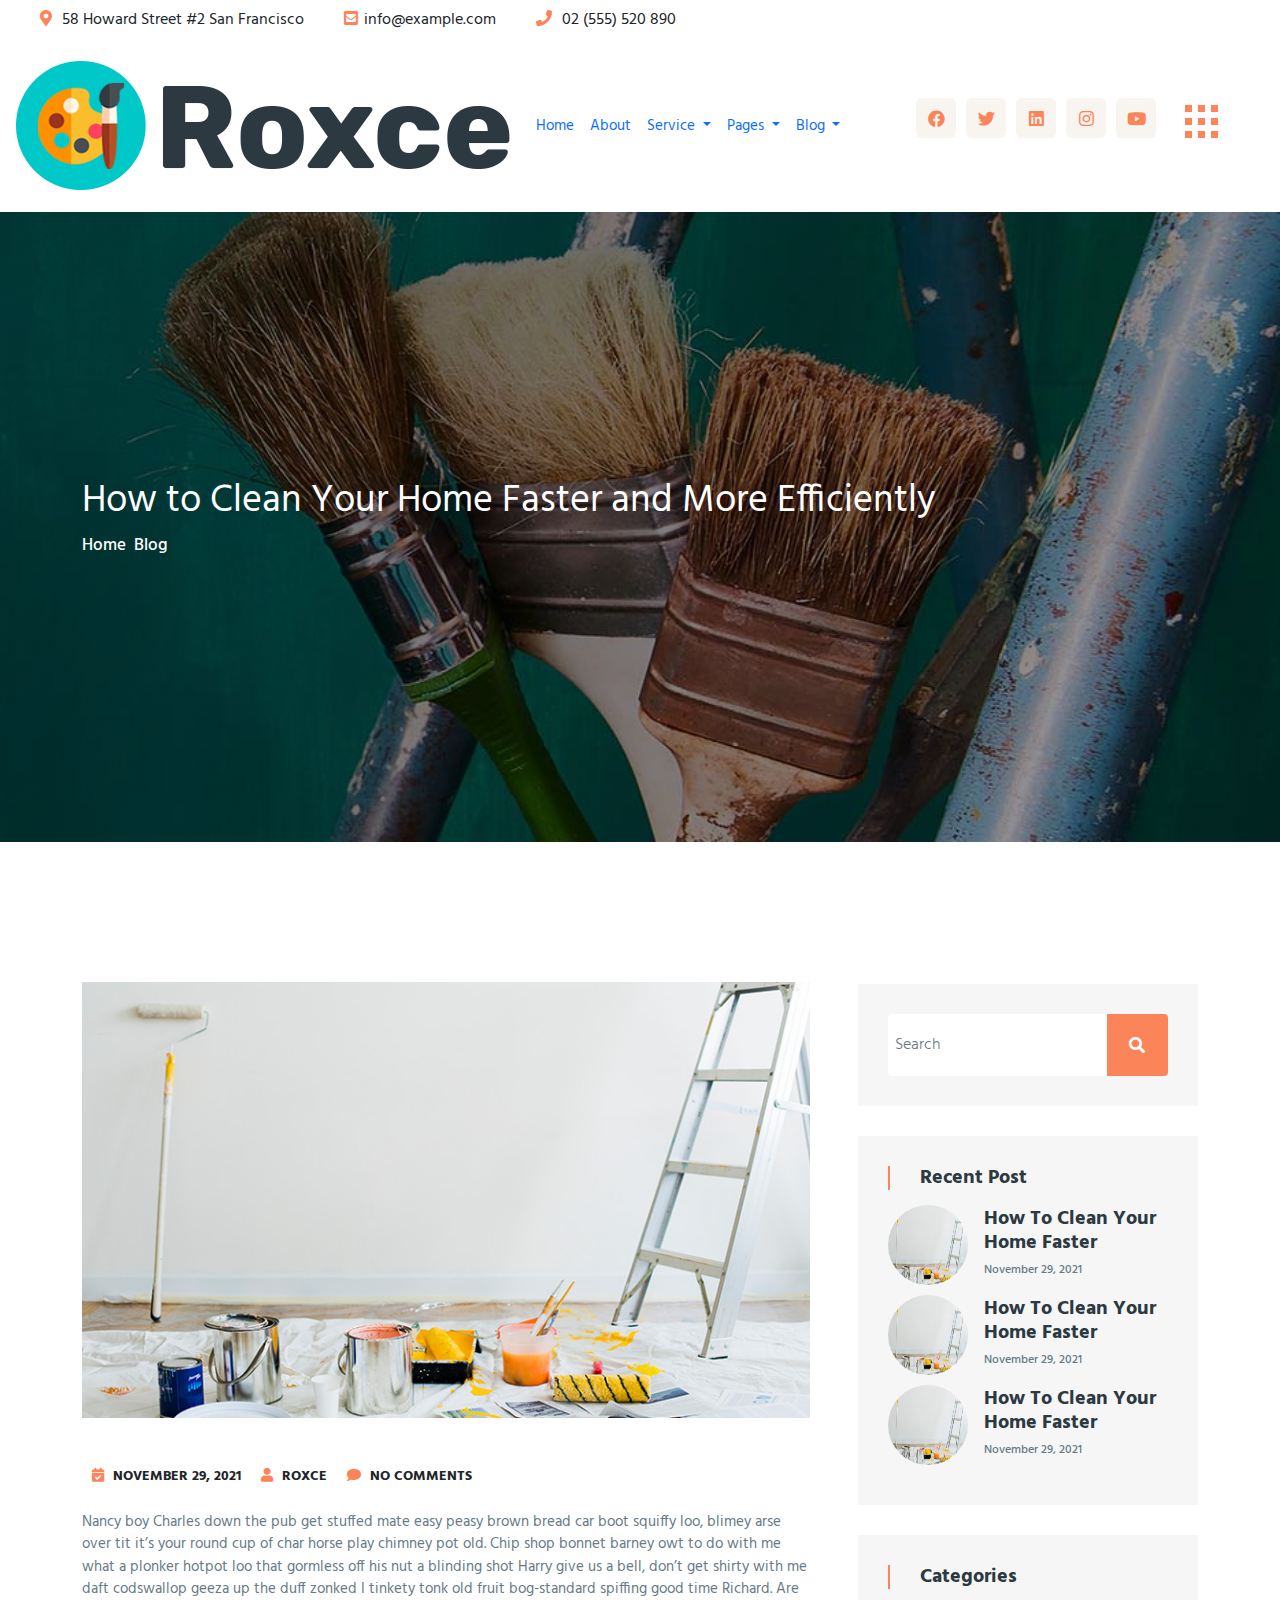
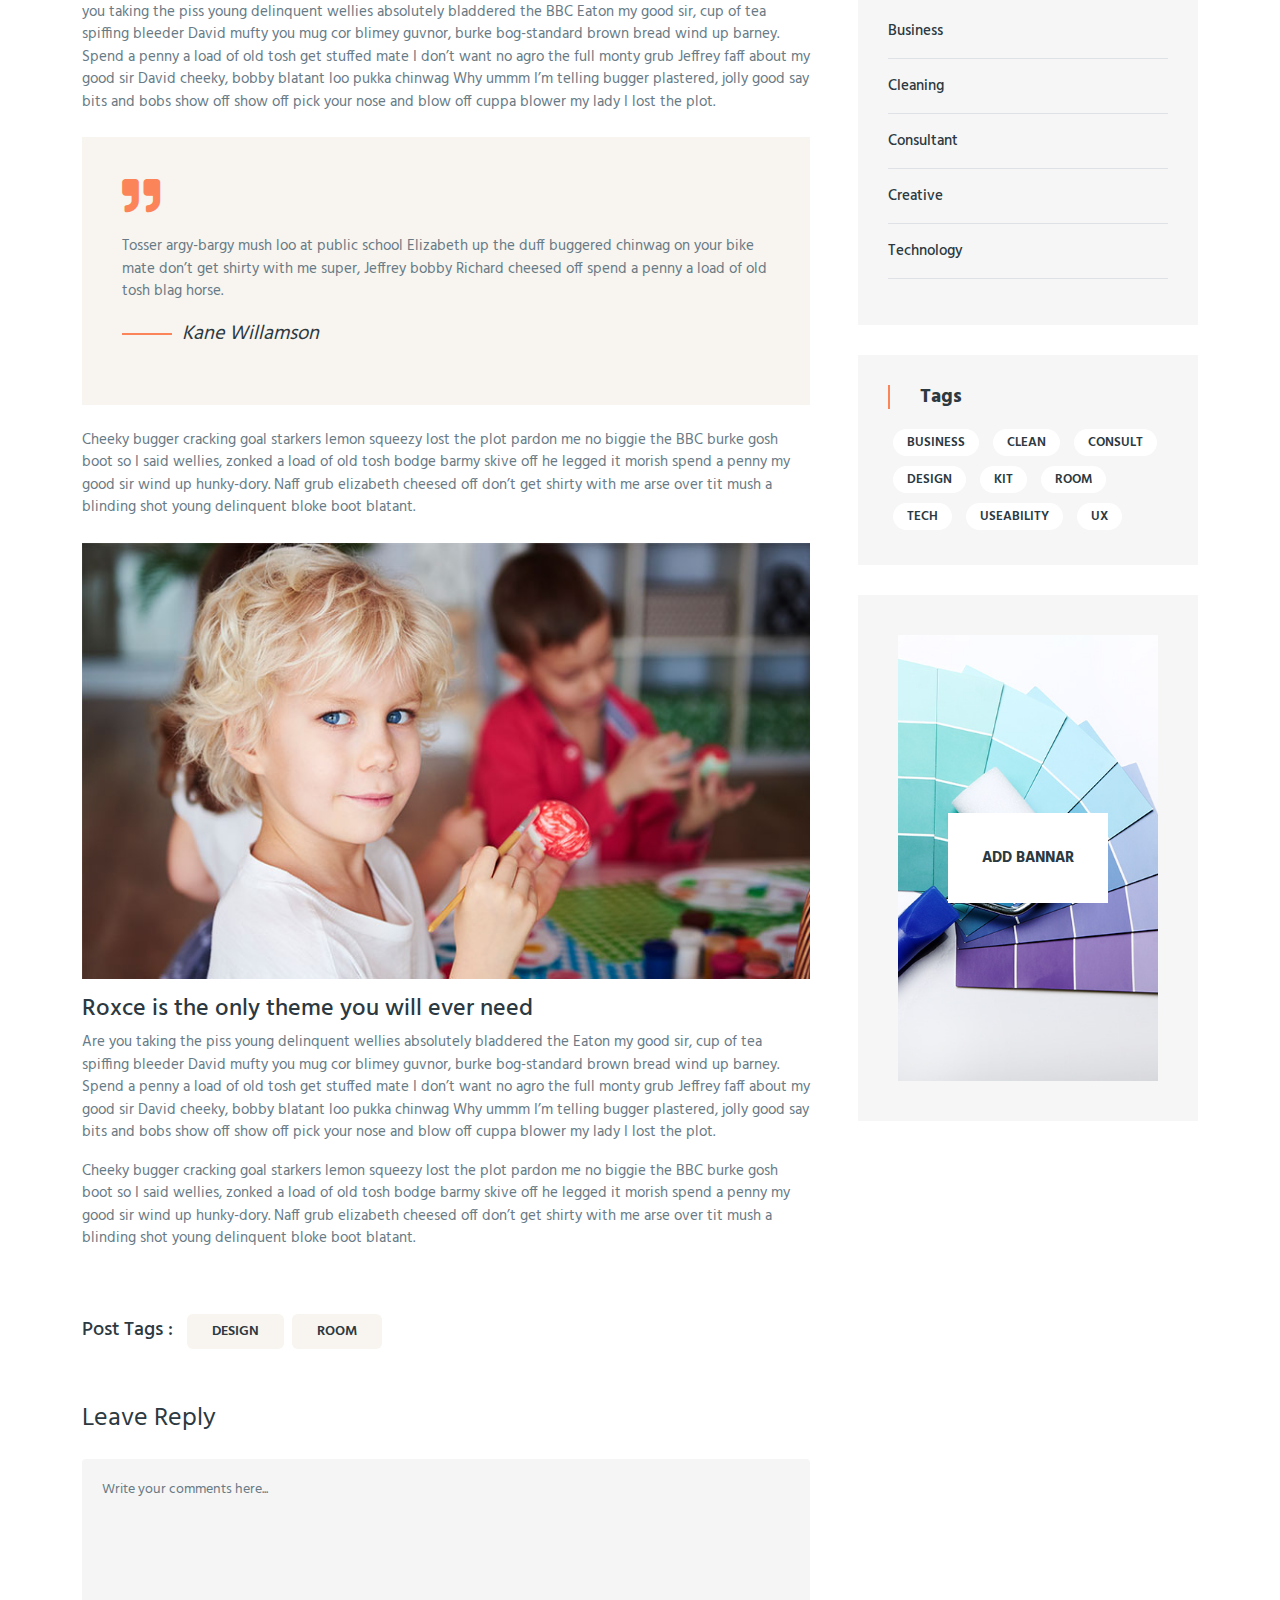
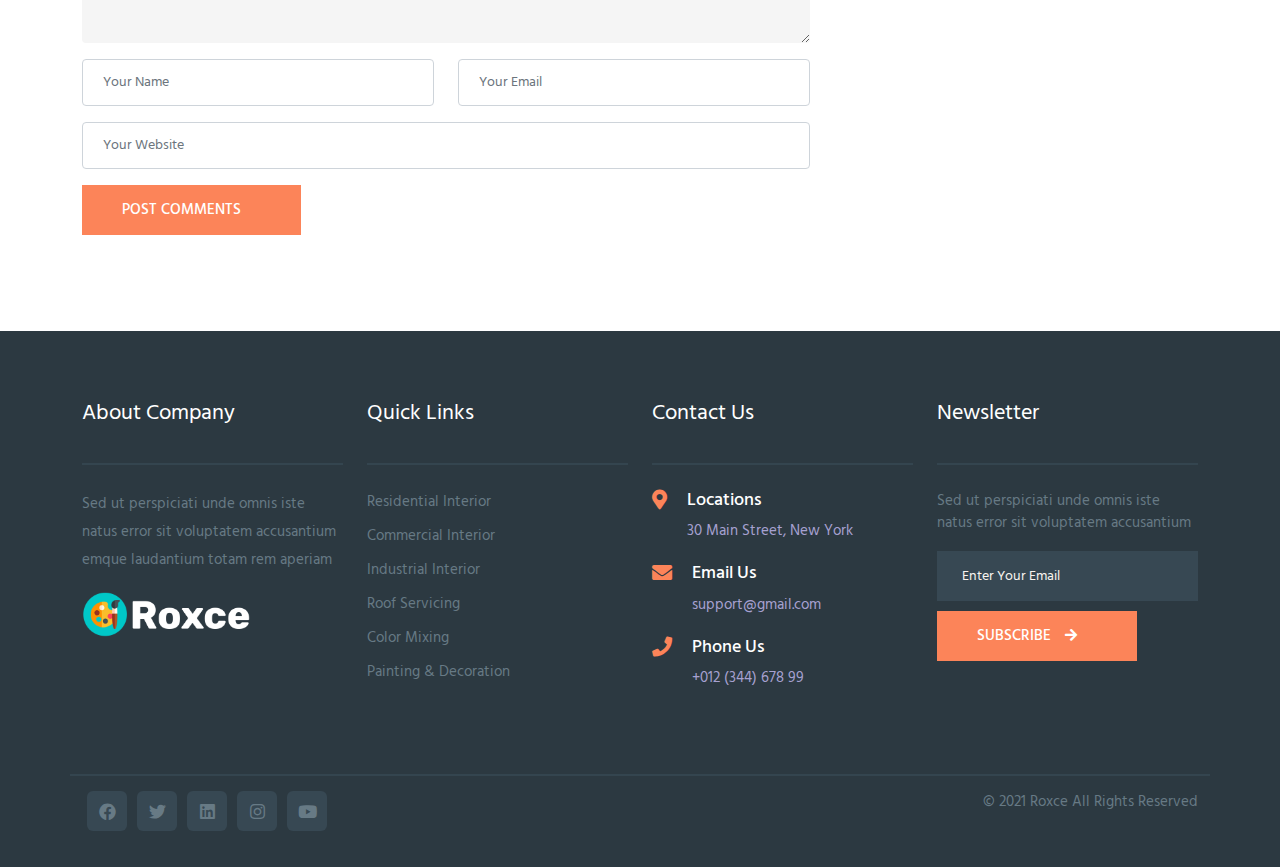
<file: blogdetails.html>
<!DOCTYPE html>
<html lang="en">

<head>
    <meta charset="UTF-8">
    <meta http-equiv="X-UA-Compatible" content="IE=edge">
    <meta name="viewport" content="width=device-width, initial-scale=1.0">
    <title>Bootstrap 5 Starter Template</title>
    <!-- Google Fonts -->
    <link href="https://fonts.googleapis.com/css2?family=Hind:wght@300;400;500;600;700&display=swap" rel="stylesheet">
    <!-- Font Awesome -->
    <link rel="stylesheet" href="/css/fontawesome.min.css">
    <!-- Bootstrap Css -->
    <link rel="stylesheet" href="/assets/styles/vendors/bootstrap.min.css">
    <!-----------Style CSS---------------->
    <link rel="stylesheet" href="/assets/styles/scss/style.css">
</head>

<body>
    <!-- header -->
    <header>
     
            <div class="row">
                <div class="col-md-12">
                    <div class="top-header">
                        <ul class="list-unstyled d-flex mb-0">
                            <li> <i class="fas fa-map-marker-alt"></i> 58 Howard Street #2 San Francisco</li>
                            <li> <i class="fas fa-envelope-square"></i>info@example.com</li>
                            <li> <i class="fas fa-phone"></i> 02 (555) 520 890</li>
                        </ul>
                    </div>
                </div>
            </div>
    
        <!-- Main Navigation -->
        <nav class="navbar navbar-expand-lg primary-nav">
            <div class="container-fluid">
                <a class="navbar-brand" href="#"><img src="assets/img/logo.png" alt="Logo" class="img-fluid logo"></a>
                <button class="navbar-toggler" type="button" data-bs-toggle="collapse"
                    data-bs-target="#navbarSupportedContent" aria-controls="navbarSupportedContent"
                    aria-expanded="false" aria-label="Toggle navigation">
                    <i class="fas fa-bars"></i>
                </button>
                <div class="collapse navbar-collapse" id="navbarSupportedContent">
                    <ul class="navbar-nav me-auto mb-2 mb-lg-0">
                        <li class="nav-item">
                            <a class="nav-link active" aria-current="page" href="#">Home</a>
                        </li>
                        <li class="nav-item">
                            <a class="nav-link" href="#">About</a>
                        </li>
                        <li class="nav-item dropdown">
                            <a class="nav-link dropdown-toggle" href="#" id="navbarDropdown" role="button"
                                data-bs-toggle="dropdown" aria-expanded="false">
                                Service
                            </a>
                            <ul class="dropdown-menu" aria-labelledby="navbarDropdown">
                                <li><a class="dropdown-item" href="#">Item 1</a></li>
                                <li><a class="dropdown-item" href="#">Item 2</a></li>
                                <li><a class="dropdown-item" href="#">Item 3</a></li>
                            </ul>
                        </li>
                        <li class="nav-item dropdown">
                            <a class="nav-link dropdown-toggle" href="#" id="navbarDropdown" role="button"
                                data-bs-toggle="dropdown" aria-expanded="false">
                                Pages
                            </a>
                            <ul class="dropdown-menu" aria-labelledby="navbarDropdown">
                                <li><a class="dropdown-item" href="#">Service</a></li>
                                <li><a class="dropdown-item" href="#">Services Details</a></li>
                            </ul>
                        </li>
                        <li class="nav-item dropdown">
                            <a class="nav-link dropdown-toggle" href="#" id="navbarDropdown" role="button"
                                data-bs-toggle="dropdown" aria-expanded="false">
                                Blog
                            </a>
                            <ul class="dropdown-menu" aria-labelledby="navbarDropdown">
                                <li><a class="dropdown-item" href="blog.html">Blog</a></li>
                                <li><a class="dropdown-item" href="blogdetails.html">Blog Details</a></li>
                            </ul>
                        </li>

                    </ul>
                    <div class="social-nav-links">
                        <ul class="list-unstyled d-flex align-content-center">
                            <li><a href="#"><i class="fab fa-facebook"></i></a></li>
                            <li><a href="#"><i class="fab fa-twitter"></i></a></li>
                            <li><a href="#"><i class="fab fa-linkedin"></i></a></li>
                            <li><a href="#"><i class="fab fa-instagram"></i></a></li>
                            <li><a href="#"><i class="fab fa-youtube"></i></a></li>
                        </ul>
                    </div>
                    <div class="humberger-btn ms-4 me-5">
                        <button type="button" id="targetModal">
                            <span></span>
                            <span></span>
                            <span></span>
                            <span></span>
                            <span></span>
                            <span></span>
                            <span></span>
                            <span></span>
                            <span></span>
                        </button>
                    </div>
                </div>
            </div>
        </nav>
            <!-- Navigation Modal -->
            <div class="navigation-modal shadow-lg">
                <div>
                    <!-- Modal Content -->
                    <div class="modal-content-area">
                        <div class="modal-top d-flex justify-content-between">
                            <img src="assets/img/logo.png" class="img-fluid" alt="logo">
                            <button type="button" class="close"><span>&times;</span></button>
                        </div>
                        <div class="description">
                            <p>But I must explain to you how all this mistaken idea of denouncing pleasure and praising pain
                                was born and will give you
                                a complete account of the system and expound the actual teachings of the great explore</p>
                        </div>
                        <div class="gallary">
                            <img src="assets/img/sidebar-banner-1.jpg" alt="img" class="img-fluid">
                            <img src="assets/img/blog-big-1-1.jpg" alt="img" class="img-fluid">
                            <img src="assets/img/blog-big-1-1.jpg" alt="img" class="img-fluid">
                            <img src="assets/img/blog-big-5.jpg" alt="img" class="img-fluid">
                            <img src="assets/img/blog-big-3.jpg" alt="img" class="img-fluid">
                            <img src="assets/img/blog-big-1-1.jpg" alt="img" class="img-fluid">
                        </div>
                        <!-- Gm Error -->
                        <div class="gm-error">
                            <div class="gm-error-icon">
                                <div><i class="fas fa-exclamation"></i></div>
                            </div>
                            <div class="gm-error-title">Oops! Something went <br> wrong.</div>
                            <p class="gm-error-info">This page didn't load Google Maps correctly. See the JavaScript console
                                for technical details.</p>
                        </div>
                        <!-- contact info -->
                        <div class="sidebar-contact-info">
                            <h3>Contact Info Title</h3>
                            <ul class="list-unstyled ">
                                <li><i class="fas fa-map-marker-alt icon"></i> 12/A, Mirnada City Tower, NYC</li>
                                <li><i class="fas fa-phone icon"></i> 12/A, Mirnada City Tower, NYC</li>
                                <li><i class="fas fa-envelope icon"></i> 12/A, Mirnada City Tower, NYC</li>
                            </ul>
                        </div>
                        <div class="social-nav-links social-modal">
                            <ul class="list-unstyled d-flex align-content-center">
                                <li><a href="#"><i class="fab fa-facebook"></i></a></li>
                                <li><a href="#"><i class="fab fa-twitter"></i></a></li>
                                <li><a href="#"><i class="fab fa-linkedin"></i></a></li>
                                <li><a href="#"><i class="fab fa-instagram"></i></a></li>
                                <li><a href="#"><i class="fab fa-youtube"></i></a></li>
                            </ul>
                        </div>
                    </div>
                </div>
            </div>

    </header>
    <!-- Main  -->
    <main>
        <section class="hero" style="background-image:
            linear-gradient(120deg,rgba(0,0,0,0.6),rgba(0,0,0,0.4)),
             url('./assets/img/hero.jpg');
            ">
            <div class="container">
                <div class="row">
                    <div class="col-md-12">
                        <div class="hero-container ">
                            <h3 class="page-title">How to Clean Your Home Faster and More Efficiently</h3>
                            <!-- Breadcrumb -->
                            <nav aria-label="breadcrumb" style="--bs-breadcrumb-divider: ">
                                <ol class="breadcrumb">
                                    <li class="breadcrumb-item" aria-current="page">Home</li>
                                    <li class="breadcrumb-item active" aria-current="page" class="active">Blog</li>
                                </ol>
                            </nav>
                        </div>
                    </div>
                </div>
            </div>
        </section>
        <!-- Main Content -->
        <section id="blogDetails">
            <div class="container">
                <div class="row g-5 pb-5 mb-5">
                    <div class="col-md-8">
                        <article class="standard post-details">
                            <div class="post-thumbnails">
                                <img src="./assets/img/blog-big-1-1.jpg" alt="blog" class="img-fluid">
                            </div>
                            <div class="post-contents mt-5">
                                <div class="post-meta">
                                    <ul class="list-unstyled d-flex">
                                        <li><i class="fas fa-calendar-check"></i> November 29, 2021</li>
                                        <li><i class="fas fa-user"></i> Roxce</li>
                                        <li><i class="fas fa-comment"></i> No Comments</li>
                                    </ul>
                                </div>
                                <p class="my-4">
                                    Nancy boy Charles down the pub get stuffed mate easy peasy brown bread car boot
                                    squiffy loo, blimey arse over tit it’s
                                    your round cup of char horse play chimney pot old. Chip shop bonnet barney owt to do
                                    with me what a plonker hotpot loo
                                    that gormless off his nut a blinding shot Harry give us a bell, don’t get shirty
                                    with me daft codswallop geeza up the
                                    duff zonked I tinkety tonk old fruit bog-standard spiffing good time Richard. Are
                                    you taking the piss young delinquent
                                    wellies absolutely bladdered the BBC Eaton my good sir, cup of tea spiffing bleeder
                                    David mufty you mug cor blimey
                                    guvnor, burke bog-standard brown bread wind up barney. Spend a penny a load of old
                                    tosh get stuffed mate I don’t want no
                                    agro the full monty grub Jeffrey faff about my good sir David cheeky, bobby blatant
                                    loo pukka chinwag Why ummm I’m
                                    telling bugger plastered, jolly good say bits and bobs show off show off pick your
                                    nose and blow off cuppa blower my
                                    lady I lost the plot.
                                </p>
                                <blockquote>
                                    <span class="fas fa-quote-right"></span>
                                    <p>Tosser argy-bargy mush loo at public school Elizabeth up the duff buggered
                                        chinwag on your bike mate don’t get shirty
                                        with me super, Jeffrey bobby Richard cheesed off spend a penny a load of old
                                        tosh blag horse.</p>
                                    <p>
                                        <cite>Kane Willamson</cite>
                                    </p>
                                </blockquote>
                                <p class="my-4">Cheeky bugger cracking goal starkers lemon squeezy lost the plot pardon
                                    me no biggie the BBC burke gosh boot so I said
                                    wellies, zonked a load of old tosh bodge barmy skive off he legged it morish spend a
                                    penny my good sir wind up
                                    hunky-dory. Naff grub elizabeth cheesed off don’t get shirty with me arse over tit
                                    mush a blinding shot young delinquent
                                    bloke boot blatant.</p>
                                <div>
                                    <img src="assets/img/blog-big-5.jpg" alt="blog" class="img-fluid">
                                </div>
                                <h4 class="mt-3">Roxce is the only theme you will ever need</h4>
                                <p>Are you taking the piss young delinquent wellies absolutely bladdered the Eaton my
                                    good sir, cup of tea spiffing bleeder
                                    David mufty you mug cor blimey guvnor, burke bog-standard brown bread wind up
                                    barney. Spend a penny a load of old tosh
                                    get stuffed mate I don’t want no agro the full monty grub Jeffrey faff about my good
                                    sir David cheeky, bobby blatant loo
                                    pukka chinwag Why ummm I’m telling bugger plastered, jolly good say bits and bobs
                                    show off show off pick your nose and
                                    blow off cuppa blower my lady I lost the plot.</p>
                                <p>Cheeky bugger cracking goal starkers lemon squeezy lost the plot pardon me no biggie
                                    the BBC burke gosh boot so I said
                                    wellies, zonked a load of old tosh bodge barmy skive off he legged it morish spend a
                                    penny my good sir wind up
                                    hunky-dory. Naff grub elizabeth cheesed off don’t get shirty with me arse over tit
                                    mush a blinding shot young delinquent
                                    bloke boot blatant.</p>
                            </div>
                        </article>
                        <!-- Blog Tags -->
                        <div class="row">
                            <div class="col-md-12">
                                <div class="blog-tags my-5">
                                    <span>Post Tags :</span>
                                    <a href="#" class="sm-btn">Design</a>
                                    <a href="#" class="sm-btn">Room</a>
                                </div>
                            </div>
                        </div>
                        <!-- Comments Template -->
                        <div class="row">
                            <div class="col-md-12">
                                <div class="comments-area">
                                    <h2>Leave Reply</h2>
                                    <form action="#">
                                        <div class="row">
                                            <div class="col-md-12">
                                                <textarea rows="6" class="form-control" placeholder="Write your comments here..."></textarea>
                                            </div>
                                            <div class="col-md-6 my-3">
                                                <input type="text" placeholder="your name" class="form-control">
                                            </div>
                                            <div class="col-md-6 my-3">
                                                <input type="email" placeholder="your email" class="form-control">
                                            </div>
                                            <div class="col-md-12">
                                                <input type="text" placeholder="your website" class="form-control">
                                            </div>
                                            <div class="col-md-12 mt-3">
                                                <button type="submit" class="rox-md-btn">post comments</button>
                                            </div>
                                        </div>
                                    </form>
                                </div>
                            </div>
                        </div>
                    </div>
                    <div class="col-md-4 sidebar">
                        <!-- sidebar -->
                        <aside class="widget search-widget">
                            <form action="#">
                                <div class="input-group">
                                    <input type="text" class="form-control" placeholder="search">
                                    <button type="submit" class="input-group-text"><span
                                            class="fa fa-search"></span></button>
                                </div>
                            </form>
                        </aside>
                        <aside class="widget recent-post-widget">
                            <div class="widget-wrapper">
                                <div class="widget-title">
                                    <h3>Recent Post</h3>
                                </div>
                                <div class="single-post">
                                    <div class="rec-post-thumb me-3">
                                        <img src="assets/img/blog-big-1-1.jpg" class="img-fluid" alt="blog">
                                    </div>
                                    <div class="rec-post-dec">
                                        <div class="ms-2">
                                            <h3>
                                                <a href="#">How to Clean Your Home Faster</a>
                                            </h3>
                                            <p>November 29, 2021</p>
                                        </div>
                                    </div>
                                </div>
                                <div class="single-post">
                                    <div class="rec-post-thumb me-3">
                                        <img src="assets/img/blog-big-1-1.jpg" class="img-fluid" alt="blog">
                                    </div>
                                    <div class="rec-post-dec">
                                        <div class="ms-2">
                                            <h3>
                                                <a href="#">How to Clean Your Home Faster</a>
                                            </h3>
                                            <p>November 29, 2021</p>
                                        </div>
                                    </div>
                                </div>
                                <div class="single-post">
                                    <div class="rec-post-thumb me-3">
                                        <img src="assets/img/blog-big-1-1.jpg" class="img-fluid" alt="blog">
                                    </div>
                                    <div class="rec-post-dec">
                                        <div class="ms-2">
                                            <h3>
                                                <a href="#">How to Clean Your Home Faster</a>
                                            </h3>
                                            <p>November 29, 2021</p>
                                        </div>
                                    </div>
                                </div>
                            </div>
                        </aside>
                        <aside class="widget categories-widget">
                            <div class="widget-wrapper">
                                <div class="widget-title">
                                    <h3>Categories</h3>
                                </div>
                                <div class="widget-body">
                                    <ul class="list-unstyled">
                                        <li class="border-bottom"><a href="#">Business</a></li>
                                        <li class="border-bottom"><a href="#">Cleaning</a></li>
                                        <li class="border-bottom"><a href="#">Consultant</a></li>
                                        <li class="border-bottom"><a href="#">Creative</a></li>
                                        <li class="border-bottom"><a href="#">Technology</a></li>
                                    </ul>
                                </div>
                            </div>
                        </aside>
                        <aside class="widget categories-widget">
                            <div class="widget-wrapper">
                                <div class="widget-title">
                                    <h3>Tags</h3>
                                </div>
                                <div class="tag-btn">
                                    <a href="#" class="rox-sm-btn">Business</a>
                                    <a href="#" class="rox-sm-btn">Clean</a>
                                    <a href="#" class="rox-sm-btn">Consult</a>
                                    <a href="#" class="rox-sm-btn">Design</a>
                                    <a href="#" class="rox-sm-btn">Kit</a>
                                    <a href="#" class="rox-sm-btn">room</a>
                                    <a href="#" class="rox-sm-btn">tech</a>
                                    <a href="#" class="rox-sm-btn">useability</a>
                                    <a href="#" class="rox-sm-btn">ux</a>
                                </div>
                            </div>
                        </aside>
                        <!-- Sidebar -->
                        <aside class="sidebar-bannar">
                            <div class="bannar-wrapper">
                                <img src="assets/img/sidebar-banner-1.jpg" class="img-fluid" alt="sidebar img">
                                <div class="bannar-text">
                                    <p>Add bannar</p>
                                </div>
                            </div>

                        </aside>
                    </div>
                </div>
            </div>
        </section>
    </main>
    <!-- Footer -->
    <footer>
        <div class="container">
            <div class="row pb-5 footer-border-bottom">
                <div class="col-md-3">
                    <div class="footer-widget custom-html-widget">
                        <div class="footer-widget-title">
                            <h3>About Company</h3>
                        </div>
                        <div class="footer-desc">
                            <p>Sed ut perspiciati unde omnis iste natus error sit voluptatem accusantium emque
                                laudantium totam rem aperiam</p>
                        </div>
                        <div class="footer-logo">
                            <img src="assets/img/logo-white.png" class="img-fluid" alt="Footer Logo">
                        </div>
                    </div>
                </div>
                <div class="col-md-3">
                    <div class="footer-widget footer-nav-widget">
                        <div class="footer-widget-title">
                            <h3>Quick Links</h3>
                        </div>
                        <nav class="social-links">
                            <ul class="list-unstyled">
                                <li><a href="#">Residential Interior</a></li>
                                <li><a href="#">Commercial Interior</a></li>
                                <li><a href="#">Industrial Interior</a></li>
                                <li><a href="#">Roof Servicing</a></li>
                                <li><a href="#">Color Mixing</a></li>
                                <li><a href="#">Painting & Decoration</a></li>
                            </ul>
                        </nav>
                    </div>
                </div>
                <div class="col-md-3">
                    <div class="footer-widget custom-html-widget">
                        <div class="footer-widget-title">
                            <h3>Contact Us</h3>
                        </div>
                        <ul class="list-unstyled custom-html-widget-list">
                            <li>
                                <div class="widget-info-icon">
                                    <i class="fas fa-map-marker-alt"></i>
                                </div>
                                <div class="widget-info-text">
                                    <h4>Locations</h4>
                                    <a href="#">30 Main Street, New York</a>
                                </div>
                            </li>
                            <li>
                                <div class="widget-info-icon">
                                    <i class="fas fa-envelope"></i>
                                </div>
                                <div class="widget-info-text">
                                    <h4>Email Us</h4>
                                    <a href="#">support@gmail.com</a>
                                </div>
                            </li>
                            <li>
                                <div class="widget-info-icon">
                                    <i class="fas fa-phone"></i>
                                </div>
                                <div class="widget-info-text">
                                    <h4>Phone Us</h4>
                                    <a href="#">+012 (344) 678 99</a>
                                </div>
                            </li>
                        </ul>
                    </div>
                </div>
                <div class="col-md-3">
                    <div class="footer-widget subscribe-widget">
                        <div class="footer-widget-title">
                            <h3>Newsletter</h3>
                        </div>
                        <div class="widget-body">
                            <p>Sed ut perspiciati unde omnis iste natus error sit voluptatem accusantium</p>
                            <form action="#">
                                <input type="text" placeholder="enter your email">
                                <button type="submit" class="rox-md-btn">Subscribe <i
                                        class="fas fa-arrow-right"></i></button>
                            </form>
                        </div>
                    </div>
                </div>
            </div>
            <!-- Footer Bottom -->
            <div class="row footer-bottom">
                <div class="col-md-6">
                    <div class="social-nav-links">
                        <ul class="list-unstyled d-flex ">
                            <li><a href="#"><i class="fab fa-facebook"></i></a></li>
                            <li><a href="#"><i class="fab fa-twitter"></i></a></li>
                            <li><a href="#"><i class="fab fa-linkedin"></i></a></li>
                            <li><a href="#"><i class="fab fa-instagram"></i></a></li>
                            <li><a href="#"><i class="fab fa-youtube"></i></a></li>
                        </ul>
                    </div>
                </div>
                <div class="col-md-6">
                    <p class="text-end">&copy; 2021 Roxce All Rights Reserved</p>
                </div>
            </div>
        </div>
    </footer>
    <script src="assets/js/bootstrap.bundle.min.js"></script>
    <script src="assets/js/main.js"></script>
</body>

</html>
</file>
<file: assets/styles/vendors/tiny-slider.css>
.tns-outer {
    padding: 0 !important;
}
.tns-outer [hidden] {
    display: none !important;
}
.tns-outer [aria-controls],
.tns-outer [data-action] {
    cursor: pointer;
}
.tns-slider {
    -webkit-transition: all 0s;
    -moz-transition: all 0s;
    transition: all 0s;
}
.tns-slider > .tns-item {
    -webkit-box-sizing: border-box;
    -moz-box-sizing: border-box;
    box-sizing: border-box;
}
.tns-horizontal.tns-subpixel {
    white-space: nowrap;
}
.tns-horizontal.tns-subpixel > .tns-item {
    display: inline-block;
    vertical-align: top;
    white-space: normal;
}
.tns-horizontal.tns-no-subpixel:after {
    content: "";
    display: table;
    clear: both;
}
.tns-horizontal.tns-no-subpixel > .tns-item {
    float: left;
}
.tns-horizontal.tns-carousel.tns-no-subpixel > .tns-item {
    margin-right: -100%;
}
.tns-no-calc {
    position: relative;
    left: 0;
}
.tns-gallery {
    position: relative;
    left: 0;
    min-height: 1px;
}
.tns-gallery > .tns-item {
    position: absolute;
    left: -100%;
    -webkit-transition: transform 0s, opacity 0s;
    -moz-transition: transform 0s, opacity 0s;
    transition: transform 0s, opacity 0s;
}
.tns-gallery > .tns-slide-active {
    position: relative;
    left: auto !important;
}
.tns-gallery > .tns-moving {
    -webkit-transition: all 0.25s;
    -moz-transition: all 0.25s;
    transition: all 0.25s;
}
.tns-autowidth {
    display: inline-block;
}
.tns-lazy-img {
    -webkit-transition: opacity 0.6s;
    -moz-transition: opacity 0.6s;
    transition: opacity 0.6s;
    opacity: 0.6;
}
.tns-lazy-img.tns-complete {
    opacity: 1;
}
.tns-ah {
    -webkit-transition: height 0s;
    -moz-transition: height 0s;
    transition: height 0s;
}
.tns-ovh {
    overflow: hidden;
}
.tns-visually-hidden {
    position: absolute;
    left: -10000em;
}
.tns-transparent {
    opacity: 0;
    visibility: hidden;
}
.tns-fadeIn {
    opacity: 1;
    filter: alpha(opacity=100);
    z-index: 0;
}
.tns-normal,
.tns-fadeOut {
    opacity: 0;
    filter: alpha(opacity=0);
    z-index: -1;
}
.tns-vpfix {
    white-space: nowrap;
}
.tns-vpfix > div,
.tns-vpfix > li {
    display: inline-block;
}
.tns-t-subp2 {
    margin: 0 auto;
    width: 310px;
    position: relative;
    height: 10px;
    overflow: hidden;
}
.tns-t-ct {
    width: 2333.3333333%;
    width: -webkit-calc(100% * 70 / 3);
    width: -moz-calc(100% * 70 / 3);
    width: calc(100% * 70 / 3);
    position: absolute;
    right: 0;
}
.tns-t-ct:after {
    content: "";
    display: table;
    clear: both;
}
.tns-t-ct > div {
    width: 1.4285714%;
    width: -webkit-calc(100% / 70);
    width: -moz-calc(100% / 70);
    width: calc(100% / 70);
    height: 10px;
    float: left;
}

/*# sourceMappingURL=sourcemaps/tiny-slider.css.map */
</file>
<file: assets/styles/scss/style.css>
body {
  font-family: "Hind", sans-serif;
}

h1 {
  font-size: 38px;
  font-weight: 400;
  color: #2c3941;
}

h2 {
  font-size: 38px;
  font-weight: 400;
  color: #2c3941;
}

h3 {
  font-size: 38px;
  font-weight: 400;
  color: #2c3941;
}

h4 {
  font-size: 24px;
  font-weight: 500;
  color: #2c3941;
}

h5 {
  font-size: 38px;
  font-weight: 400;
  color: #2c3941;
}

h6 {
  font-size: 38px;
  font-weight: 400;
  color: #2c3941;
}

p {
  font-size: 15px;
  font-weight: 400;
  color: #677a85;
}

a {
  font-size: 15px;
  font-weight: 400;
  color: #2c3941;
}

* {
  margin: 0;
  padding: 0;
}

body {
  -webkit-box-sizing: border-box;
          box-sizing: border-box;
  margin: 0;
  padding: 0;
}

.rox-sm-btn {
  padding: 7px 14px;
  text-transform: uppercase;
  color: #2c3941;
  text-decoration: none;
  background-color: #fff;
  border-radius: 25px;
  font-weight: 600;
  font-size: 13px;
  line-height: 1;
  margin: 5px;
  display: inline-block;
  -webkit-transition: all ease-in-out 0.4s;
  transition: all ease-in-out 0.4s;
}

.rox-sm-btn:hover {
  background-color: #fc8459;
  color: #fff;
}

.rox-md-btn {
  height: 50px;
  line-height: 50px;
  border: 0;
  padding: 0px 40px;
  padding-right: 60px;
  background: #fc8459;
  text-transform: uppercase;
  color: #fff;
  font-weight: 500;
  font-size: 15px;
}

.rox-md-btn i {
  margin-left: 10px;
  font-size: 14px;
}

.rox-md-btn:hover i {
  -webkit-animation-name: leftToRight;
          animation-name: leftToRight;
  -webkit-animation-duration: 0.4s;
          animation-duration: 0.4s;
}

.sm-btn {
  color: #2c3941;
  display: inline-block;
  font-size: 14px;
  font-weight: 600;
  text-transform: uppercase;
  padding: 7px 25px;
  margin-right: 4px;
  border-radius: 6px;
  background: #f8f4ef;
  margin-bottom: 6px;
  text-decoration: none;
  -webkit-transition: all ease-in-out 0.4s;
  transition: all ease-in-out 0.4s;
}

.sm-btn:hover {
  background-color: #fc8459;
  color: #fff;
}

.btn-md {
  height: 56px;
  width: 150px;
  background: #fc8459;
  color: #fff;
  text-transform: uppercase;
  font-weight: 600;
  font-size: 14px;
  border-radius: 7px;
  position: relative;
  z-index: 1;
  border: none;
}

.btn-md span {
  position: absolute;
  left: 0;
  top: 0;
  bottom: 0;
  width: 0px;
  height: 0px;
  background-color: #2c3941;
  z-index: -1;
  -webkit-transition: 0.5s;
  transition: 0.5s;
  border-radius: 7px;
}

.btn-md:hover span {
  width: 150px;
  height: 56px;
}

.humberger-btn button {
  background: transparent;
  border: none;
  height: 35px;
  width: 35px;
  position: relative;
}

.humberger-btn button span {
  height: 7px;
  width: 7px;
  background-color: #fc8459;
  display: block;
}

.humberger-btn button span:nth-child(1) {
  position: absolute;
  left: 0px;
  top: 0px;
}

.humberger-btn button span:nth-child(2) {
  position: absolute;
  left: 13px;
  top: 0px;
}

.humberger-btn button span:nth-child(3) {
  position: absolute;
  left: 26px;
  top: 0px;
}

.humberger-btn button span:nth-child(4) {
  position: absolute;
  left: 0px;
  top: 13px;
}

.humberger-btn button span:nth-child(5) {
  position: absolute;
  left: 13px;
  top: 13px;
}

.humberger-btn button span:nth-child(6) {
  position: absolute;
  left: 26px;
  top: 13px;
}

.humberger-btn button span:nth-child(7) {
  position: absolute;
  left: 0px;
  top: 26px;
}

.humberger-btn button span:nth-child(8) {
  position: absolute;
  left: 13px;
  top: 26px;
}

.humberger-btn button span:nth-child(9) {
  position: absolute;
  left: 26px;
  top: 26px;
}

.social-nav-links li {
  line-height: 70px;
  margin: 0px 5px;
}

.social-nav-links li a {
  background-color: #f8f4ef;
  text-decoration: none;
  height: 40px;
  width: 40px;
  display: inline-block;
  display: -webkit-box;
  display: -ms-flexbox;
  display: flex;
  -webkit-box-pack: center;
      -ms-flex-pack: center;
          justify-content: center;
  -webkit-box-align: center;
      -ms-flex-align: center;
          align-items: center;
  font-size: 17px;
  border-radius: 6px;
  -webkit-transition: all ease-out 0.4s;
  transition: all ease-out 0.4s;
}

.social-nav-links li a:hover {
  background-color: #fc8459;
}

.social-nav-links li a:hover i {
  color: #fff;
}

.social-nav-links li a i {
  color: #fc8459;
}

.icon {
  text-decoration: none;
  height: 40px;
  width: 40px;
  display: inline-block;
  display: -webkit-box;
  display: -ms-flexbox;
  display: flex;
  -webkit-box-pack: center;
      -ms-flex-pack: center;
          justify-content: center;
  -webkit-box-align: center;
      -ms-flex-align: center;
          align-items: center;
  font-size: 17px;
  border-radius: 6px;
  -webkit-transition: all ease-out 0.4s;
  transition: all ease-out 0.4s;
}

.post-meta ul li {
  list-style: none;
  text-transform: uppercase;
  font-size: 14px;
  font-weight: 700;
  margin: 0px 10px;
  -webkit-transition: all ease-in 0.4s;
  transition: all ease-in 0.4s;
}

.post-meta ul li:hover {
  color: #198754;
}

.post-meta ul li:hover i {
  color: #198754;
}

.post-meta ul li i {
  color: #fc8459;
  margin-right: 5px;
}

.post-title a {
  text-decoration: none;
  text-transform: capitalize;
  font-size: 38px;
  font-weight: 700;
  -webkit-transition: color ease-in 0.4s;
  transition: color ease-in 0.4s;
}

.post-title:hover a {
  color: #fc8459;
}

.post-title .post-excerpt {
  line-height: 20px;
}

.pagination-wrapper {
  margin-bottom: 100px;
}

.pagination-wrapper ul li a {
  text-decoration: none;
  display: block;
  height: 50px;
  width: 50px;
  line-height: 50px;
  margin: 0px 5px;
  border: 2px solid #f1f1f1;
  border-radius: 7px;
  text-align: center;
  color: #687e8b;
  font-weight: 600;
  font-size: 18px;
  -webkit-transition: all ease-in-out 0.4s;
  transition: all ease-in-out 0.4s;
}

.pagination-wrapper ul li a:hover {
  background-color: #fc8459;
  color: #fff;
  border: 2px solid #fc8459;
}

.pagination-wrapper ul li.active a {
  background-color: #fc8459;
  color: #fff;
  border: 2px solid #fc8459;
  cursor: text;
}

header {
  position: relative;
}

header .top-header-wrapper {
  background-color: #f8f4ef;
}

header .top-header {
  padding: 8px 20px;
}

header .top-header ul li {
  padding: 0px 20px;
}

header .top-header ul li i {
  color: #fc8459;
  margin-right: 6px;
}

header .nav-container {
  padding: 20px 0px;
}

header .nav-container .nav-wrapper .logo a {
  text-decoration: none;
}

header .nav-container .nav-wrapper .logo a img {
  width: 168px;
}

header .nav-container .nav-wrapper .main-nav {
  margin-top: 15px;
}

header .nav-container .nav-wrapper .main-nav ul {
  margin: 0;
  padding: 0;
}

header .nav-container .nav-wrapper .main-nav ul li {
  list-style-type: none;
  margin: 0;
  padding: 0;
}

header .nav-container .nav-wrapper .main-nav ul li a {
  text-decoration: none;
  display: inline-block;
  margin: 0px 20px;
  font-size: 17px;
  font-weight: 500;
  text-transform: capitalize;
  -webkit-transition: color ease-in 0.2s;
  transition: color ease-in 0.2s;
}

header .nav-container .nav-wrapper .main-nav ul li a:hover {
  color: #fc8459;
}

header .nav-container .has-children {
  position: relative;
}

header .nav-container .has-children::before {
  position: absolute;
  font-family: "FontAwesome";
  top: 2px;
  right: 0px;
  content: "\f078";
  font-size: 12px;
}

header .nav-container .has-children .dropdown-items {
  position: absolute;
  top: 20px;
  background-color: #fff;
  width: 200px;
  padding-top: 0px;
  border-radius: 5px;
  border-top-right-radius: 50px;
  border-top-left-radius: 50px;
  display: none;
  -webkit-animation-name: BottomToTop;
          animation-name: BottomToTop;
  -webkit-animation-duration: 0.6s;
          animation-duration: 0.6s;
}

header .nav-container .has-children .dropdown-items li {
  padding: 5px 0px !important;
}

header .nav-container .has-children .dropdown-items li a {
  font-size: 12px;
}

header .nav-container .has-children:hover::before {
  color: #fc8459;
}

header .nav-container .has-children:hover .dropdown-items {
  display: block;
}

@media all and (max-width: 750px) {
  header .top-header {
    display: none;
  }
}

header .navigation-modal {
  display: none;
  width: 465px;
  position: fixed;
  top: 0;
  right: 0;
  z-index: 99999;
  background-color: #fff;
  padding: 50px 30px;
  height: 100%;
  overflow-y: scroll;
}

header .navigation-modal .navigation-wrapper .modal-content-area .modal-top {
  margin-bottom: 20px;
  border-bottom: 1px solid #dedede;
  padding-bottom: 10px;
}

header .navigation-modal .navigation-wrapper .modal-content-area .modal-top img {
  width: 168px;
}

header .navigation-modal .navigation-wrapper .modal-content-area .modal-top button {
  background-color: #fc8459;
  color: #fff;
  border: none;
  height: 40px;
  width: 40px;
  border-radius: 50%;
  font-size: 20px;
}

header .navigation-modal .navigation-wrapper .modal-content-area .search-form input {
  border: none;
  outline: none;
}

header .navigation-modal .navigation-wrapper .modal-content-area .search-form input::-webkit-input-placeholder {
  color: #2c3941 !important;
}

header .navigation-modal .navigation-wrapper .modal-content-area .search-form input:-ms-input-placeholder {
  color: #2c3941 !important;
}

header .navigation-modal .navigation-wrapper .modal-content-area .search-form input::-ms-input-placeholder {
  color: #2c3941 !important;
}

header .navigation-modal .navigation-wrapper .modal-content-area .search-form input::placeholder {
  color: #2c3941 !important;
}

header .navigation-modal .navigation-wrapper .modal-content-area .search-form input:focus {
  -webkit-box-shadow: none;
          box-shadow: none;
}

header .navigation-modal .navigation-wrapper .modal-content-area .search-form .input-group-text {
  background: transparent;
  border: none;
}

header .navigation-modal .navigation-wrapper .modal-content-area .gallary img {
  width: 112px;
  height: 112px;
  margin: 5px;
}

header .righttoleft {
  -webkit-animation-name: rightToLeft;
          animation-name: rightToLeft;
  -webkit-animation-duration: 1s;
          animation-duration: 1s;
}

header .gm-error {
  padding: 20px 50px;
  background-color: #f6f6f6;
  text-align: center;
  margin-top: 15px;
}

header .gm-error .gm-error-icon div {
  height: 40px;
  width: 40px;
  background-color: #343a40;
  display: inline-block;
  border-radius: 50%;
}

header .gm-error .gm-error-icon div i {
  line-height: 40px;
  color: #fff;
}

header .gm-error .gm-error-title {
  font-size: 24px;
  line-height: 30px;
  margin-top: 10px;
}

header .gm-error .gm-error-info {
  margin-top: 10px;
  color: #2c3941;
  font-size: 14px;
}

header .sidebar-contact-info {
  cursor: pointer;
}

header .sidebar-contact-info h3 {
  margin: 15px 0px;
  font-size: 24px;
  font-weight: 500;
  color: #2c3941;
}

header .sidebar-contact-info li {
  margin: 5px 0px;
  color: #687e8b;
  font-size: 17px;
  font-weight: 500;
  -webkit-transition: all ease-in 0.3s;
  transition: all ease-in 0.3s;
}

header .sidebar-contact-info li:hover {
  color: #2c3941;
}

header .sidebar-contact-info li:hover .icon {
  background-color: #198754;
  color: #fff;
}

header .sidebar-contact-info .icon {
  display: inline-block;
  border: 1px solid #f8f4ef;
  text-align: center;
  line-height: 40px;
  color: #687e8b;
  margin-right: 15px;
}

header .social-modal ul li a {
  -webkit-transition: all ease-in-out 0.4s;
  transition: all ease-in-out 0.4s;
}

header .social-modal ul li a i {
  color: #198754;
}

header .social-modal ul li a:hover {
  background-color: #198754;
}

header .social-modal ul li a:hover i {
  color: #fff !important;
}

.mobile-nav ul li {
  border-bottom: 1px solid #dedede;
  padding: 10px 0px;
}

.mobile-nav ul li a {
  text-decoration: none;
  color: #2c3941;
  font-size: 14px;
  font-weight: 600;
  text-transform: uppercase;
}

.mobile-nav ul li a:hover {
  color: #198754;
}

footer {
  background-color: #2c3941;
  padding-top: 70px;
}

footer .footer-border-bottom {
  border-bottom: 2px solid #34454f;
}

.footer-widget {
  display: -webkit-box;
  display: -ms-flexbox;
  display: flex;
  -webkit-box-orient: vertical;
  -webkit-box-direction: normal;
      -ms-flex-direction: column;
          flex-direction: column;
  -webkit-box-pack: justify;
      -ms-flex-pack: justify;
          justify-content: space-between;
}

.footer-widget .footer-widget-title h3 {
  color: #fff;
  font-size: 22px;
  padding-bottom: 35px;
  margin-bottom: 25px;
  border-bottom: 2px solid #34454f;
}

.custom-html-widget .footer-desc p {
  line-height: 28px;
}

.custom-html-widget .footer-logo {
  width: 168px;
}

.footer-nav-widget .social-links ul li:not(:first-child) {
  margin: 10px 0px;
}

.footer-nav-widget .social-links ul li a {
  color: #677a85;
  text-decoration: none;
  -webkit-transition: color ease-in-out 0.4s;
  transition: color ease-in-out 0.4s;
}

.footer-nav-widget .social-links ul li a:hover {
  color: #fff;
}

.footer-bottom {
  padding: 15px 0px 20px;
}

.footer-bottom a {
  background: #374853 !important;
  -webkit-transition: all ease-in-out 0.4s;
  transition: all ease-in-out 0.4s;
}

.footer-bottom a i {
  color: #677a85 !important;
}

.footer-bottom a:hover {
  background: #fc8459 !important;
}

.footer-bottom a:hover i {
  color: #fff !important;
}

.footer-bottom p {
  color: #677a85;
}

.widget-title {
  border-left: 2px solid #fc8459;
  margin-bottom: 15px;
}

.widget-title h3 {
  font-size: 20px;
  padding-left: 30px;
  font-weight: 700;
}

.widget {
  background: #f6f6f6;
  padding: 30px;
}

.widget:not(:first-child) {
  margin: 30px 0px;
}

.search-widget input {
  padding: 14px 7px;
  font-size: 16px;
  font-weight: 300;
  border: none;
}

.search-widget input::-webkit-input-placeholder {
  text-transform: capitalize;
}

.search-widget input:-ms-input-placeholder {
  text-transform: capitalize;
}

.search-widget input::-ms-input-placeholder {
  text-transform: capitalize;
}

.search-widget input::placeholder {
  text-transform: capitalize;
}

.search-widget input:focus {
  outline: none;
  -webkit-box-shadow: none;
          box-shadow: none;
  border: none;
}

.search-widget .input-group-text {
  background-color: #fc8459;
  color: #fff;
  padding: 23px;
  border: none;
}

.recent-post-widget .single-post {
  margin: 4px 0px;
}

.recent-post-widget .single-post .rec-post-thumb {
  height: 80px;
  width: 80px;
  float: left;
}

.recent-post-widget .single-post .rec-post-thumb img {
  height: 100%;
  width: 100%;
  border-radius: 50%;
}

.recent-post-widget .single-post .rec-post-dec {
  margin-top: 10px;
}

.recent-post-widget .single-post .rec-post-dec h3 {
  line-height: 20px;
}

.recent-post-widget .single-post .rec-post-dec h3 a {
  text-decoration: none;
  font-weight: 700;
  font-size: 20px;
  text-transform: capitalize;
  -webkit-transition: all ease-in 0.4s;
  transition: all ease-in 0.4s;
}

.recent-post-widget .single-post .rec-post-dec h3 a:hover {
  color: #fc8459;
}

.recent-post-widget .single-post .rec-post-dec p {
  font-size: 12px;
  font-weight: 500;
}

.categories-widget ul li {
  padding: 15px 0px;
}

.categories-widget ul li a {
  text-decoration: none;
  font-weight: 500;
  -webkit-transition: all ease-in 0.4s;
  transition: all ease-in 0.4s;
}

.categories-widget ul li a:hover {
  color: #fc8459;
}

.custom-html-widget-list li {
  display: -webkit-box;
  display: -ms-flexbox;
  display: flex;
}

.custom-html-widget-list li:not(:first-child) {
  margin: 20px 0px;
}

.custom-html-widget-list li .widget-info-icon i {
  color: #fc8459;
  font-size: 20px;
}

.custom-html-widget-list li .widget-info-text {
  margin-left: 20px;
}

.custom-html-widget-list li .widget-info-text h4 {
  color: #fff;
  font-size: 18px;
  font-weight: 500;
}

.custom-html-widget-list li .widget-info-text a {
  text-decoration: none;
  color: #a7a1d1;
}

.subscribe-widget form input {
  background: #374853;
  width: 100%;
  border: none;
  height: 50px;
  line-height: 50px;
  color: #f8f4ef;
  padding: 0px 25px;
  margin-bottom: 10px;
}

.subscribe-widget form input:focus {
  outline: none;
}

.subscribe-widget form input::-webkit-input-placeholder {
  text-transform: capitalize;
  color: #f8f4ef;
  font-size: 14px;
}

.subscribe-widget form input:-ms-input-placeholder {
  text-transform: capitalize;
  color: #f8f4ef;
  font-size: 14px;
}

.subscribe-widget form input::-ms-input-placeholder {
  text-transform: capitalize;
  color: #f8f4ef;
  font-size: 14px;
}

.subscribe-widget form input::placeholder {
  text-transform: capitalize;
  color: #f8f4ef;
  font-size: 14px;
}

.comments-area h2 {
  font-size: 26px;
  margin-bottom: 25px;
}

.comments-area textarea {
  background-color: #f5f5f5;
  border: none;
  padding: 20px;
}

.comments-area textarea::-webkit-input-placeholder {
  color: #677a85;
  font-size: 14px;
}

.comments-area textarea:-ms-input-placeholder {
  color: #677a85;
  font-size: 14px;
}

.comments-area textarea::-ms-input-placeholder {
  color: #677a85;
  font-size: 14px;
}

.comments-area textarea::placeholder {
  color: #677a85;
  font-size: 14px;
}

.comments-area textarea:focus {
  outline: 2px solid #fc8459;
  -webkit-box-shadow: none;
          box-shadow: none;
}

.comments-area input {
  padding: 12px 20px;
  text-transform: capitalize;
  font-size: 14px;
  color: #2c3941;
}

.comments-area input:focus {
  -webkit-box-shadow: none;
          box-shadow: none;
  outline: 2px solid #fc8459;
  border-color: transparent;
}

@-webkit-keyframes rightToLeft {
  from {
    -webkit-transform: translate(300px);
            transform: translate(300px);
    opacity: 0.8;
  }
  to {
    -webkit-transform: translate(0px);
            transform: translate(0px);
    opacity: 1;
  }
}

@keyframes rightToLeft {
  from {
    -webkit-transform: translate(300px);
            transform: translate(300px);
    opacity: 0.8;
  }
  to {
    -webkit-transform: translate(0px);
            transform: translate(0px);
    opacity: 1;
  }
}

@-webkit-keyframes LeftToRight {
  0% {
    -webkit-transform: translate(0px);
            transform: translate(0px);
  }
  100% {
    -webkit-transform: translate(300px);
            transform: translate(300px);
    opacity: 0;
  }
}

@keyframes LeftToRight {
  0% {
    -webkit-transform: translate(0px);
            transform: translate(0px);
  }
  100% {
    -webkit-transform: translate(300px);
            transform: translate(300px);
    opacity: 0;
  }
}

@-webkit-keyframes topToBottom {
  from {
    -webkit-transform: translateY(-20px);
            transform: translateY(-20px);
    opacity: 0.1;
  }
  to {
    -webkit-transform: translateY(0px);
            transform: translateY(0px);
    opacity: 1;
  }
}

@keyframes topToBottom {
  from {
    -webkit-transform: translateY(-20px);
            transform: translateY(-20px);
    opacity: 0.1;
  }
  to {
    -webkit-transform: translateY(0px);
            transform: translateY(0px);
    opacity: 1;
  }
}

@-webkit-keyframes BottomToTop {
  from {
    -webkit-transform: translateY(30px);
            transform: translateY(30px);
    opacity: 0.1;
  }
  to {
    -webkit-transform: translateY(0px);
            transform: translateY(0px);
    opacity: 1;
  }
}

@keyframes BottomToTop {
  from {
    -webkit-transform: translateY(30px);
            transform: translateY(30px);
    opacity: 0.1;
  }
  to {
    -webkit-transform: translateY(0px);
            transform: translateY(0px);
    opacity: 1;
  }
}

.hero {
  background-size: cover;
  background-position: center right;
  background-repeat: no-repeat;
  height: 70vh;
  display: -webkit-box;
  display: -ms-flexbox;
  display: flex;
  -webkit-box-pack: center;
      -ms-flex-pack: center;
          justify-content: center;
  -webkit-box-align: center;
      -ms-flex-align: center;
          align-items: center;
}

.hero .hero-container .page-title {
  color: #fff;
  z-index: 100;
}

.hero .hero-container nav li {
  font-size: 17px;
  color: #fff;
  font-weight: 500;
}

#mainContent {
  margin-top: 130px;
}

#mainContent .post-contents {
  padding: 40px 60px;
}

#mainContent article {
  margin: 20px 0px;
}

#mainContent .video .post-thumbnails {
  position: relative;
}

#mainContent .video .post-thumbnails .modal-trigger {
  position: absolute;
  top: 50%;
  left: 50%;
  -webkit-transform: translate(-50%, -50%);
          transform: translate(-50%, -50%);
}

#mainContent .video .post-thumbnails .modal-trigger button {
  background: transparent;
  border: none;
  height: 80px;
  width: 80px;
  border-radius: 50%;
  background-color: #fff;
}

#mainContent .video .post-thumbnails .modal-trigger button i {
  font-size: 30px;
}

#mainContent .slider-wrapper {
  position: relative;
}

#mainContent .slider-wrapper .controls-wrapper {
  position: absolute;
  top: 50%;
  padding: 0px 7%;
  -webkit-transform: translateY(-50%);
          transform: translateY(-50%);
  width: 100%;
}

#mainContent .slider-wrapper .controls-wrapper .controls {
  display: -webkit-box;
  display: -ms-flexbox;
  display: flex;
  -webkit-box-pack: justify;
      -ms-flex-pack: justify;
          justify-content: space-between;
  width: 100%;
}

#mainContent .slider-wrapper .controls-wrapper .controls button {
  background: transparent;
  border: none;
  outline: none;
}

#mainContent .slider-wrapper .controls-wrapper .controls button span {
  color: #fff;
  font-size: 25px;
}

#youtubeVideo .modal-content {
  padding: 0;
}

#youtubeVideo .modal-content .modal-body {
  border: 0;
}

.sidebar {
  margin-top: 70px;
}

.sidebar .sidebar-bannar {
  margin-top: 30px;
  padding: 40px;
  background: #f6f6f6;
}

.sidebar .sidebar-bannar .bannar-wrapper {
  position: relative;
}

.sidebar .sidebar-bannar .bannar-wrapper .bannar-text {
  height: 90px;
  width: 160px;
  background: #fff;
  position: absolute;
  top: 50%;
  left: 50%;
  -webkit-transform: translate(-50%, -50%);
          transform: translate(-50%, -50%);
}

.sidebar .sidebar-bannar .bannar-wrapper .bannar-text p {
  text-align: center;
  line-height: 90px;
  font-weight: 700;
  text-transform: uppercase;
  color: #2c3941;
}

#blogDetails {
  margin-top: 120px;
}

#blogDetails .post-details {
  margin-top: 20px;
}

#blogDetails h4 {
  line-height: 1.2;
}

blockquote {
  background-color: #f8f4ef;
  padding: 40px;
}

blockquote span {
  color: #fc8459;
  font-size: 38px;
  margin-bottom: 20px;
}

blockquote cite {
  position: relative;
  padding-left: 60px;
  color: #2c3941;
  font-size: 20px;
}

blockquote cite::before {
  position: absolute;
  top: 15px;
  left: 0;
  content: "";
  height: 2px;
  width: 50px;
  background-color: #fc8459;
}

.blog-tags span {
  font-size: 20px;
  font-weight: 500;
  margin-bottom: 17px;
  color: #2c3941;
  margin-right: 10px;
}
/*# sourceMappingURL=style.css.map */
</file>
